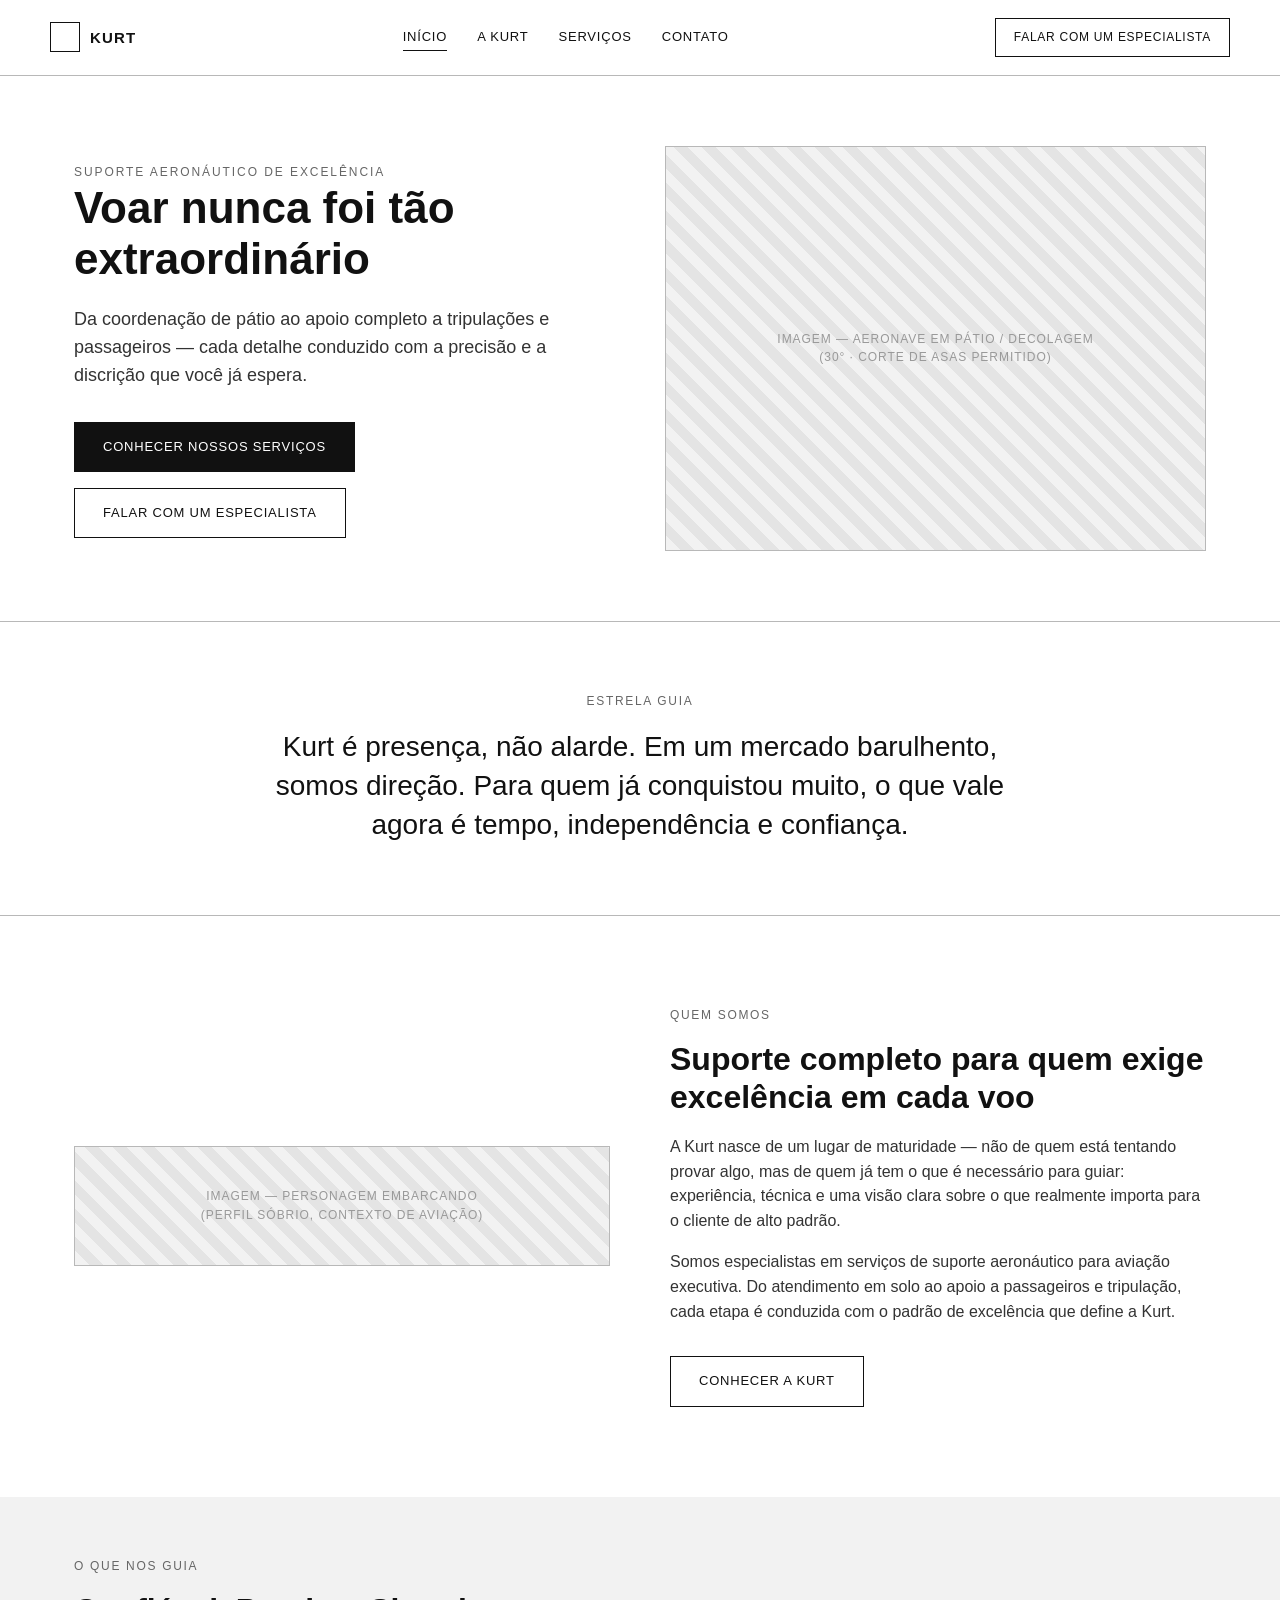
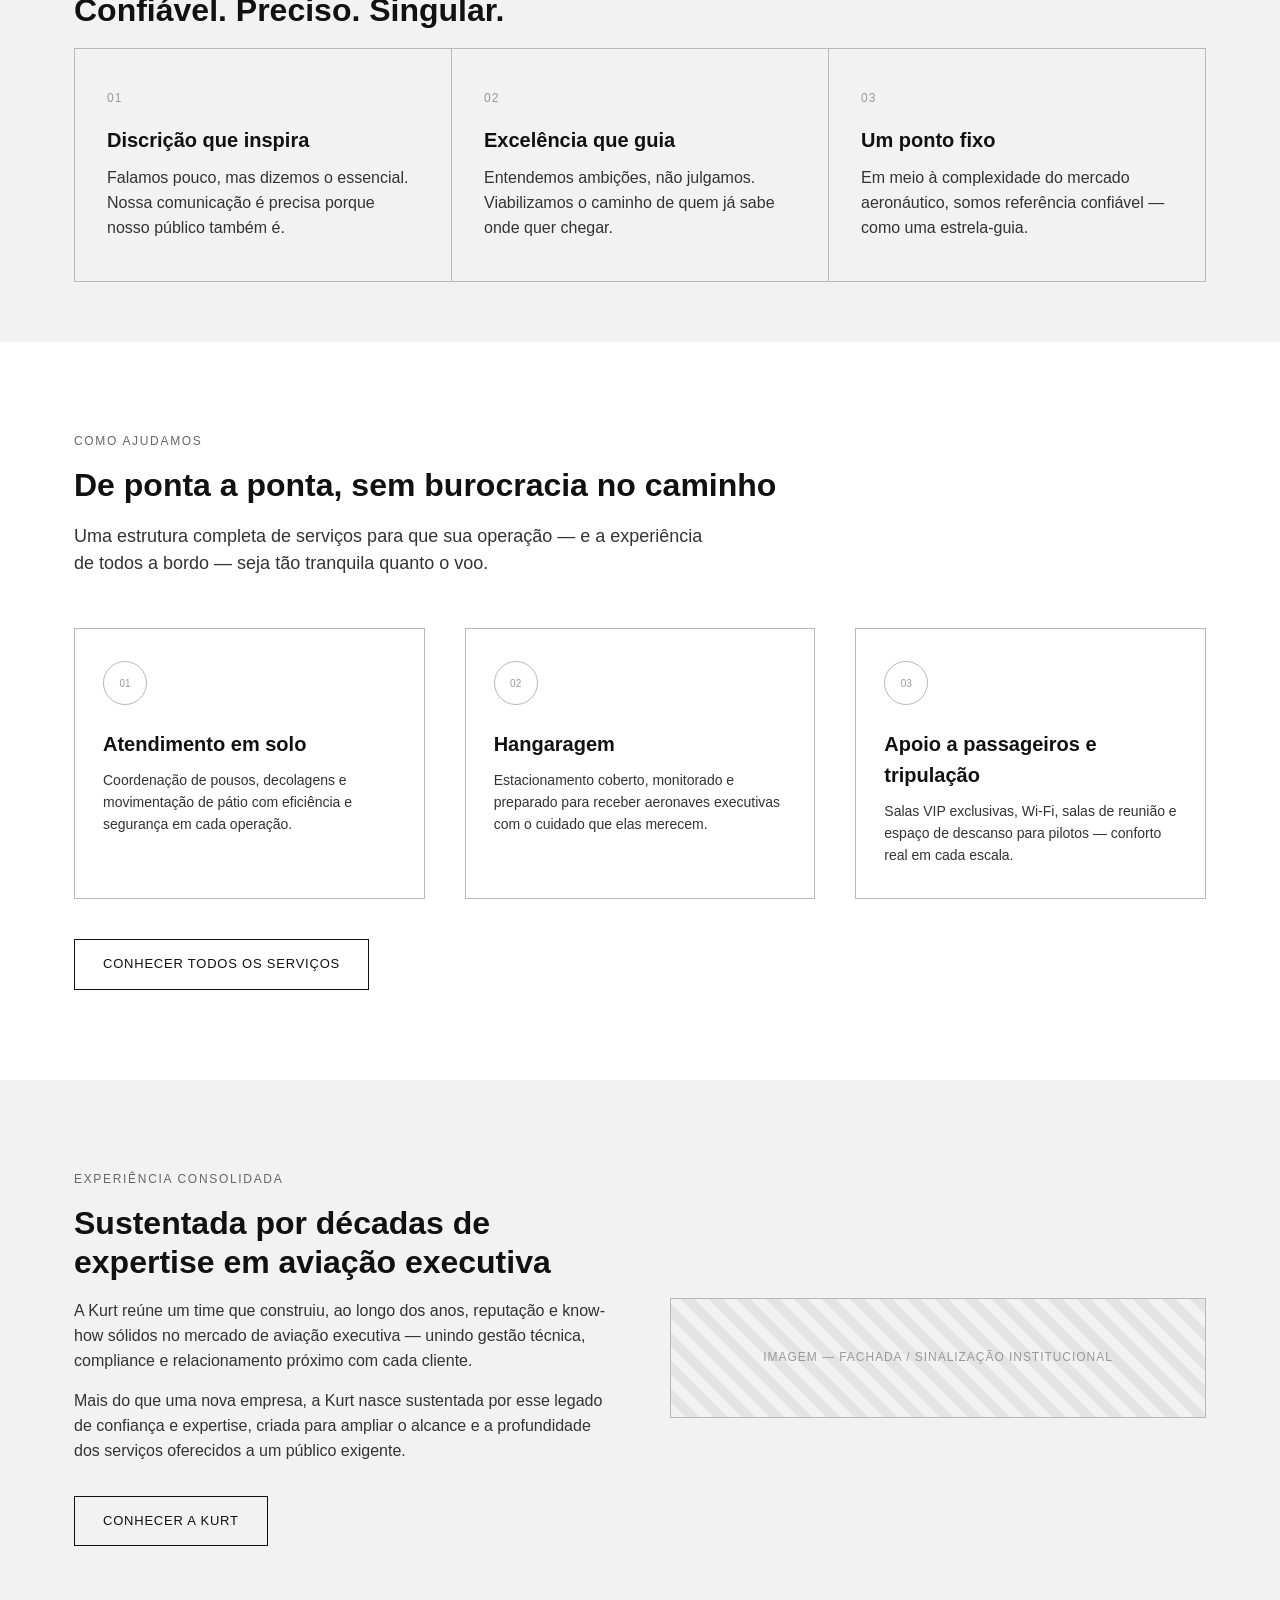
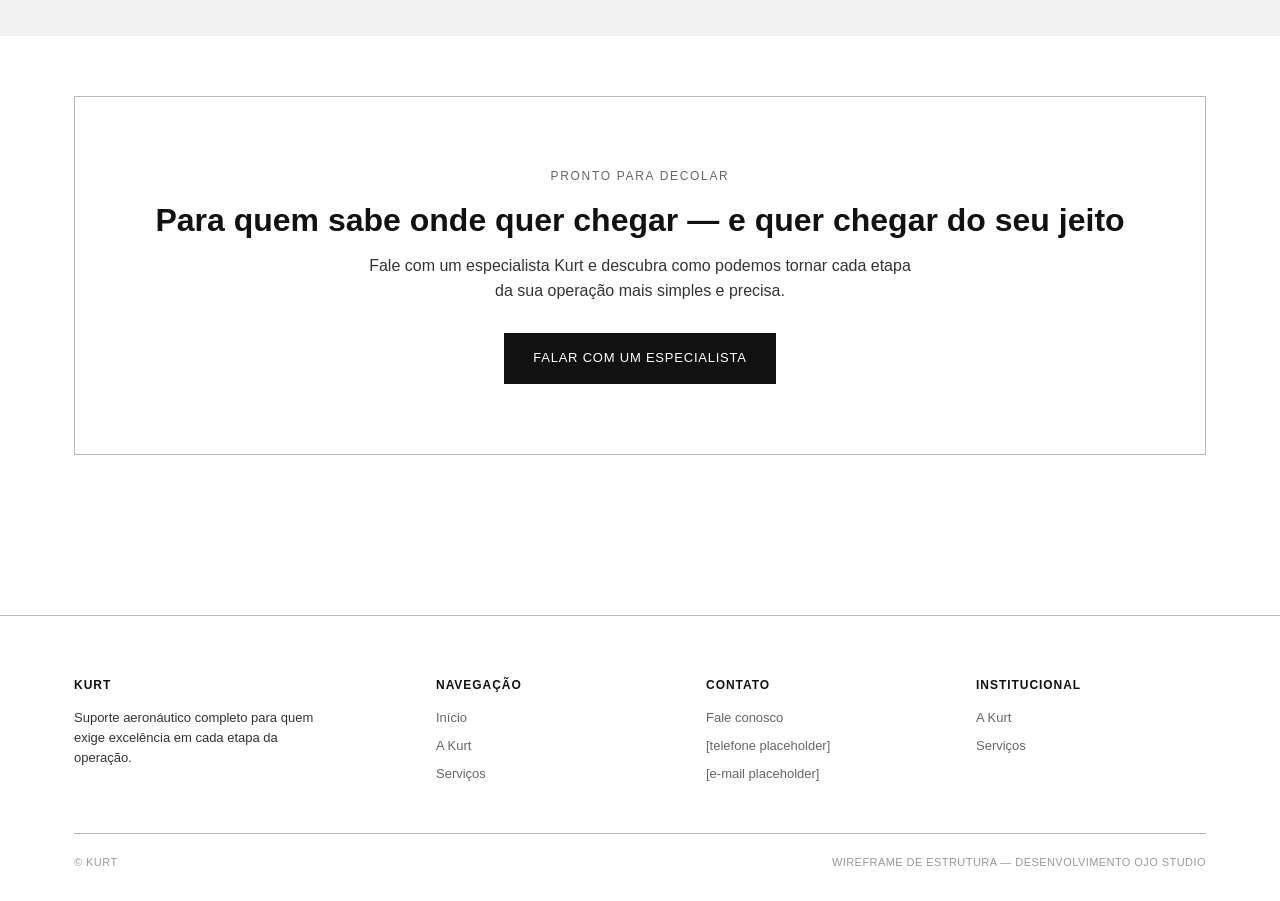
<file: index.html>
<!DOCTYPE html>
<html lang="pt-BR">
<head>
<meta charset="UTF-8">
<meta name="viewport" content="width=device-width, initial-scale=1.0">
<title>Kurt — Wireframe</title>
<link rel="stylesheet" href="css/style.css">
</head>
<body>

<header>
  <div class="wrap nav-row">
    <a href="index.html" class="logo-slot">
      <span class="logo-box"></span> KURT
    </a>
    <nav class="main-nav">
      <ul>
        <li><a href="index.html">Início</a></li>
        <li><a href="a-kurt.html">A Kurt</a></li>
        <li><a href="servicos.html">Serviços</a></li>
        <li><a href="contato.html">Contato</a></li>
      </ul>
    </nav>
    <a href="contato.html" class="nav-cta">Falar com um especialista</a>
    <button class="menu-toggle" aria-label="Abrir menu"><span></span><span></span><span></span></button>
  </div>
</header>

<main>

  <!-- HERO -->
  <section class="hero">
    <div class="wrap hero-grid">
      <div class="hero-text">
        <span class="tag-line">Suporte aeronáutico de excelência</span>
        <h1>Voar nunca foi tão extraordinário</h1>
        <p class="lead">Da coordenação de pátio ao apoio completo a tripulações e passageiros — cada detalhe conduzido com a precisão e a discrição que você já espera.</p>
        <div class="btn-row">
          <a href="servicos.html" class="btn btn-solid">Conhecer nossos serviços</a>
          <a href="contato.html" class="btn btn-outline">Falar com um especialista</a>
        </div>
      </div>
      <div class="hero-media">
        <div class="ph"><span>Imagem — aeronave em pátio / decolagem<br>(30° · corte de asas permitido)</span></div>
      </div>
    </div>
  </section>

  <!-- ESTRELA GUIA -->
  <section class="quote-block">
    <div class="wrap">
      <span class="eyebrow">Estrela Guia</span>
      <p>Kurt é presença, não alarde. Em um mercado barulhento, somos direção. Para quem já conquistou muito, o que vale agora é tempo, independência e confiança.</p>
    </div>
  </section>

  <!-- POSICIONAMENTO -->
  <section>
    <div class="wrap grid-2">
      <div class="ph"><span>Imagem — personagem embarcando<br>(perfil sóbrio, contexto de aviação)</span></div>
      <div>
        <span class="eyebrow">Quem somos</span>
        <h2>Suporte completo para quem exige excelência em cada voo</h2>
        <p>A Kurt nasce de um lugar de maturidade — não de quem está tentando provar algo, mas de quem já tem o que é necessário para guiar: experiência, técnica e uma visão clara sobre o que realmente importa para o cliente de alto padrão.</p>
        <p style="margin-top:16px;">Somos especialistas em serviços de suporte aeronáutico para aviação executiva. Do atendimento em solo ao apoio a passageiros e tripulação, cada etapa é conduzida com o padrão de excelência que define a Kurt.</p>
        <div class="btn-row"><a href="a-kurt.html" class="btn btn-outline">Conhecer a Kurt</a></div>
      </div>
    </div>
  </section>

  <!-- PILARES / VALORES -->
  <section class="gray tight">
    <div class="wrap">
      <span class="eyebrow">O que nos guia</span>
      <h2>Confiável. Preciso. Singular.</h2>
    </div>
    <div class="wrap">
      <div class="pillars">
        <div class="pillar">
          <span class="num">01</span>
          <h3>Discrição que inspira</h3>
          <p>Falamos pouco, mas dizemos o essencial. Nossa comunicação é precisa porque nosso público também é.</p>
        </div>
        <div class="pillar">
          <span class="num">02</span>
          <h3>Excelência que guia</h3>
          <p>Entendemos ambições, não julgamos. Viabilizamos o caminho de quem já sabe onde quer chegar.</p>
        </div>
        <div class="pillar">
          <span class="num">03</span>
          <h3>Um ponto fixo</h3>
          <p>Em meio à complexidade do mercado aeronáutico, somos referência confiável — como uma estrela-guia.</p>
        </div>
      </div>
    </div>
  </section>

  <!-- SERVICOS EM DESTAQUE -->
  <section>
    <div class="wrap">
      <span class="eyebrow">Como ajudamos</span>
      <h2>De ponta a ponta, sem burocracia no caminho</h2>
      <p class="lead" style="margin-bottom:50px;">Uma estrutura completa de serviços para que sua operação — e a experiência de todos a bordo — seja tão tranquila quanto o voo.</p>

      <div class="grid-3">
        <div class="card">
          <div class="ph-icon">01</div>
          <h3>Atendimento em solo</h3>
          <p>Coordenação de pousos, decolagens e movimentação de pátio com eficiência e segurança em cada operação.</p>
        </div>
        <div class="card">
          <div class="ph-icon">02</div>
          <h3>Hangaragem</h3>
          <p>Estacionamento coberto, monitorado e preparado para receber aeronaves executivas com o cuidado que elas merecem.</p>
        </div>
        <div class="card">
          <div class="ph-icon">03</div>
          <h3>Apoio a passageiros e tripulação</h3>
          <p>Salas VIP exclusivas, Wi-Fi, salas de reunião e espaço de descanso para pilotos — conforto real em cada escala.</p>
        </div>
      </div>
      <div class="btn-row" style="margin-top:40px;"><a href="servicos.html" class="btn btn-outline">Conhecer todos os serviços</a></div>
    </div>
  </section>

  <!-- LEGADO E EXPERIENCIA -->
  <section class="gray">
    <div class="wrap grid-2">
      <div>
        <span class="eyebrow">Experiência consolidada</span>
        <h2>Sustentada por décadas de expertise em aviação executiva</h2>
        <p>A Kurt reúne um time que construiu, ao longo dos anos, reputação e know-how sólidos no mercado de aviação executiva — unindo gestão técnica, compliance e relacionamento próximo com cada cliente.</p>
        <p style="margin-top:16px;">Mais do que uma nova empresa, a Kurt nasce sustentada por esse legado de confiança e expertise, criada para ampliar o alcance e a profundidade dos serviços oferecidos a um público exigente.</p>
        <div class="btn-row"><a href="a-kurt.html" class="btn btn-outline">Conhecer a Kurt</a></div>
      </div>
      <div class="ph"><span>Imagem — fachada / sinalização institucional</span></div>
    </div>
  </section>

  <!-- CTA FINAL -->
  <section class="tight">
    <div class="wrap">
      <div class="cta-final">
        <span class="eyebrow">Pronto para decolar</span>
        <h2>Para quem sabe onde quer chegar — e quer chegar do seu jeito</h2>
        <p>Fale com um especialista Kurt e descubra como podemos tornar cada etapa da sua operação mais simples e precisa.</p>
        <a href="contato.html" class="btn btn-solid">Falar com um especialista</a>
      </div>
    </div>
  </section>

</main>

<footer>
  <div class="wrap">
    <div class="footer-grid">
      <div class="footer-col">
        <h4>Kurt</h4>
        <p style="font-size:13px; max-width:260px;">Suporte aeronáutico completo para quem exige excelência em cada etapa da operação.</p>
      </div>
      <div class="footer-col">
        <h4>Navegação</h4>
        <ul>
          <li><a href="index.html">Início</a></li>
          <li><a href="a-kurt.html">A Kurt</a></li>
          <li><a href="servicos.html">Serviços</a></li>
        </ul>
      </div>
      <div class="footer-col">
        <h4>Contato</h4>
        <ul>
          <li><a href="contato.html">Fale conosco</a></li>
          <li>[telefone placeholder]</li>
          <li>[e-mail placeholder]</li>
        </ul>
      </div>
      <div class="footer-col">
        <h4>Institucional</h4>
        <ul>
          <li><a href="a-kurt.html">A Kurt</a></li>
          <li><a href="servicos.html">Serviços</a></li>
        </ul>
      </div>
    </div>
    <div class="footer-bottom">
      <span>© Kurt</span>
      <span>Wireframe de estrutura — desenvolvimento OJO Studio</span>
    </div>
  </div>
</footer>

<script src="js/script.js"></script>
</body>
</html>
</file>
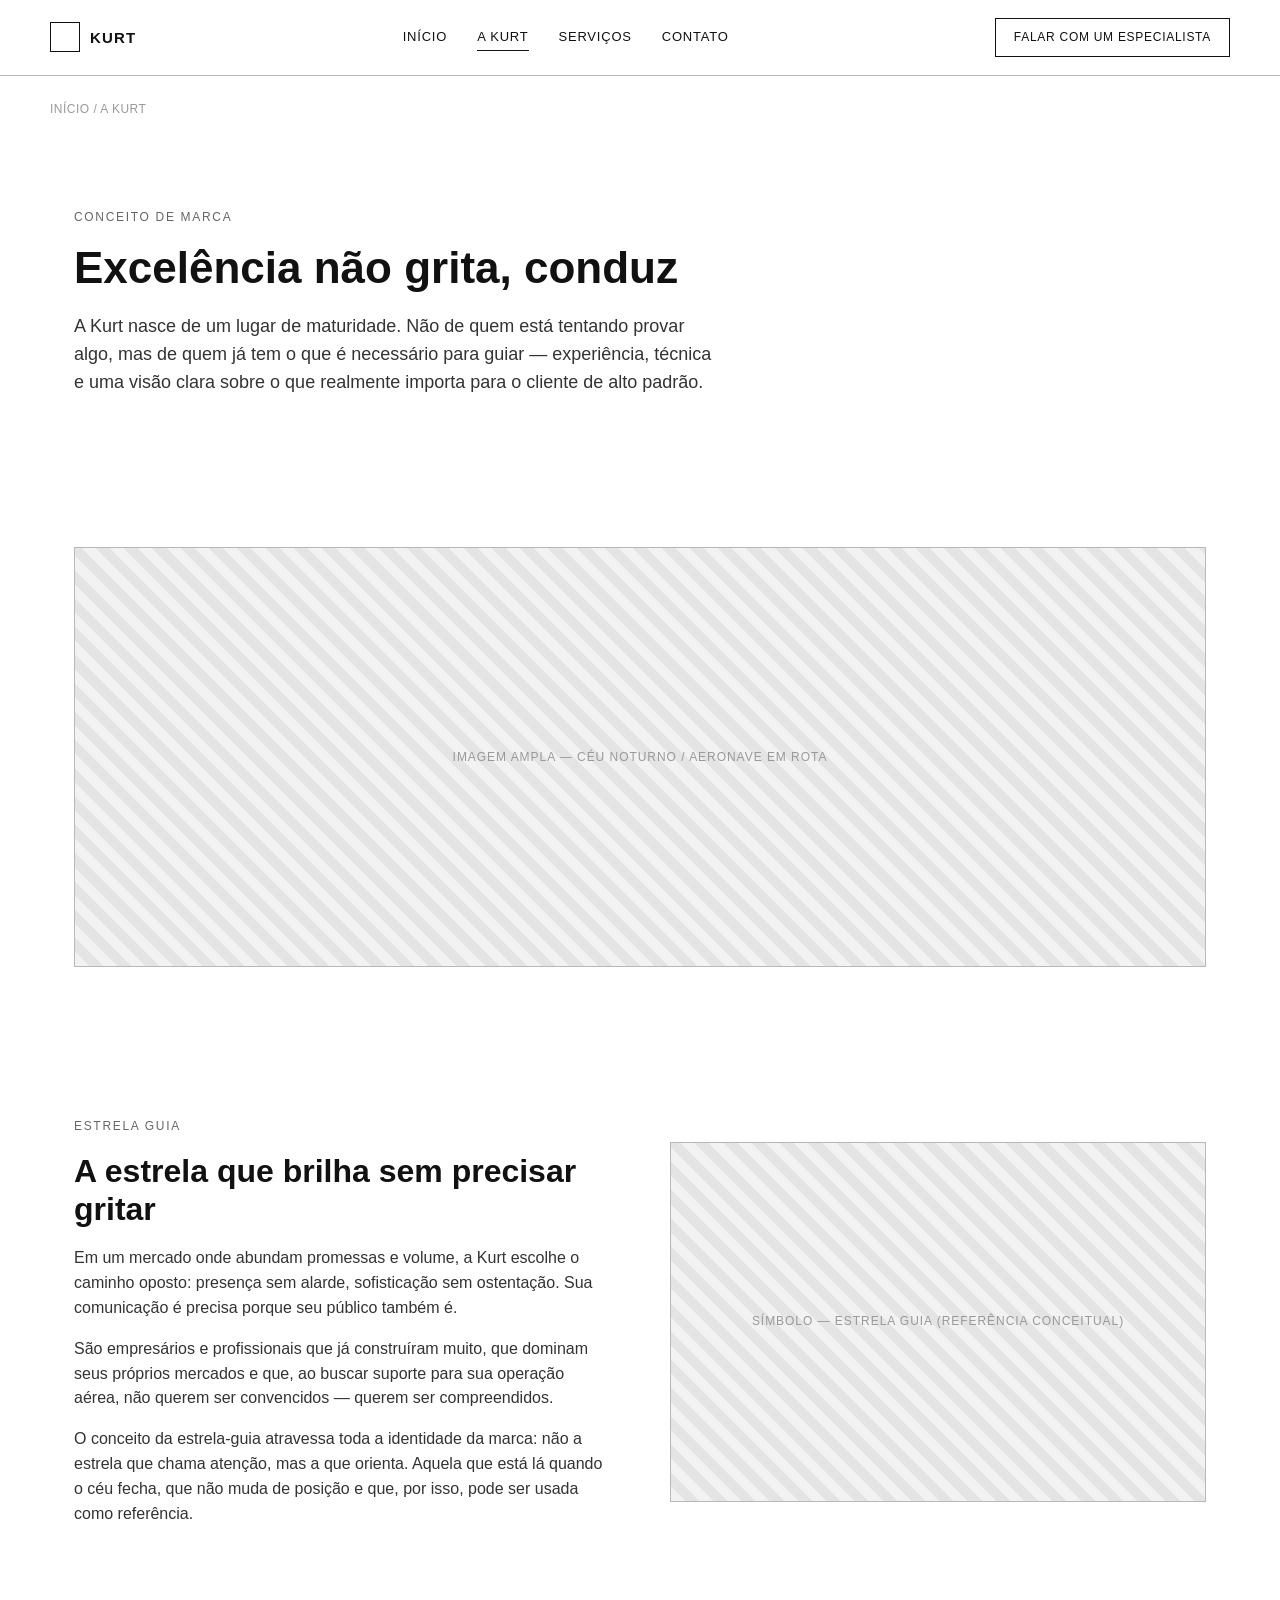
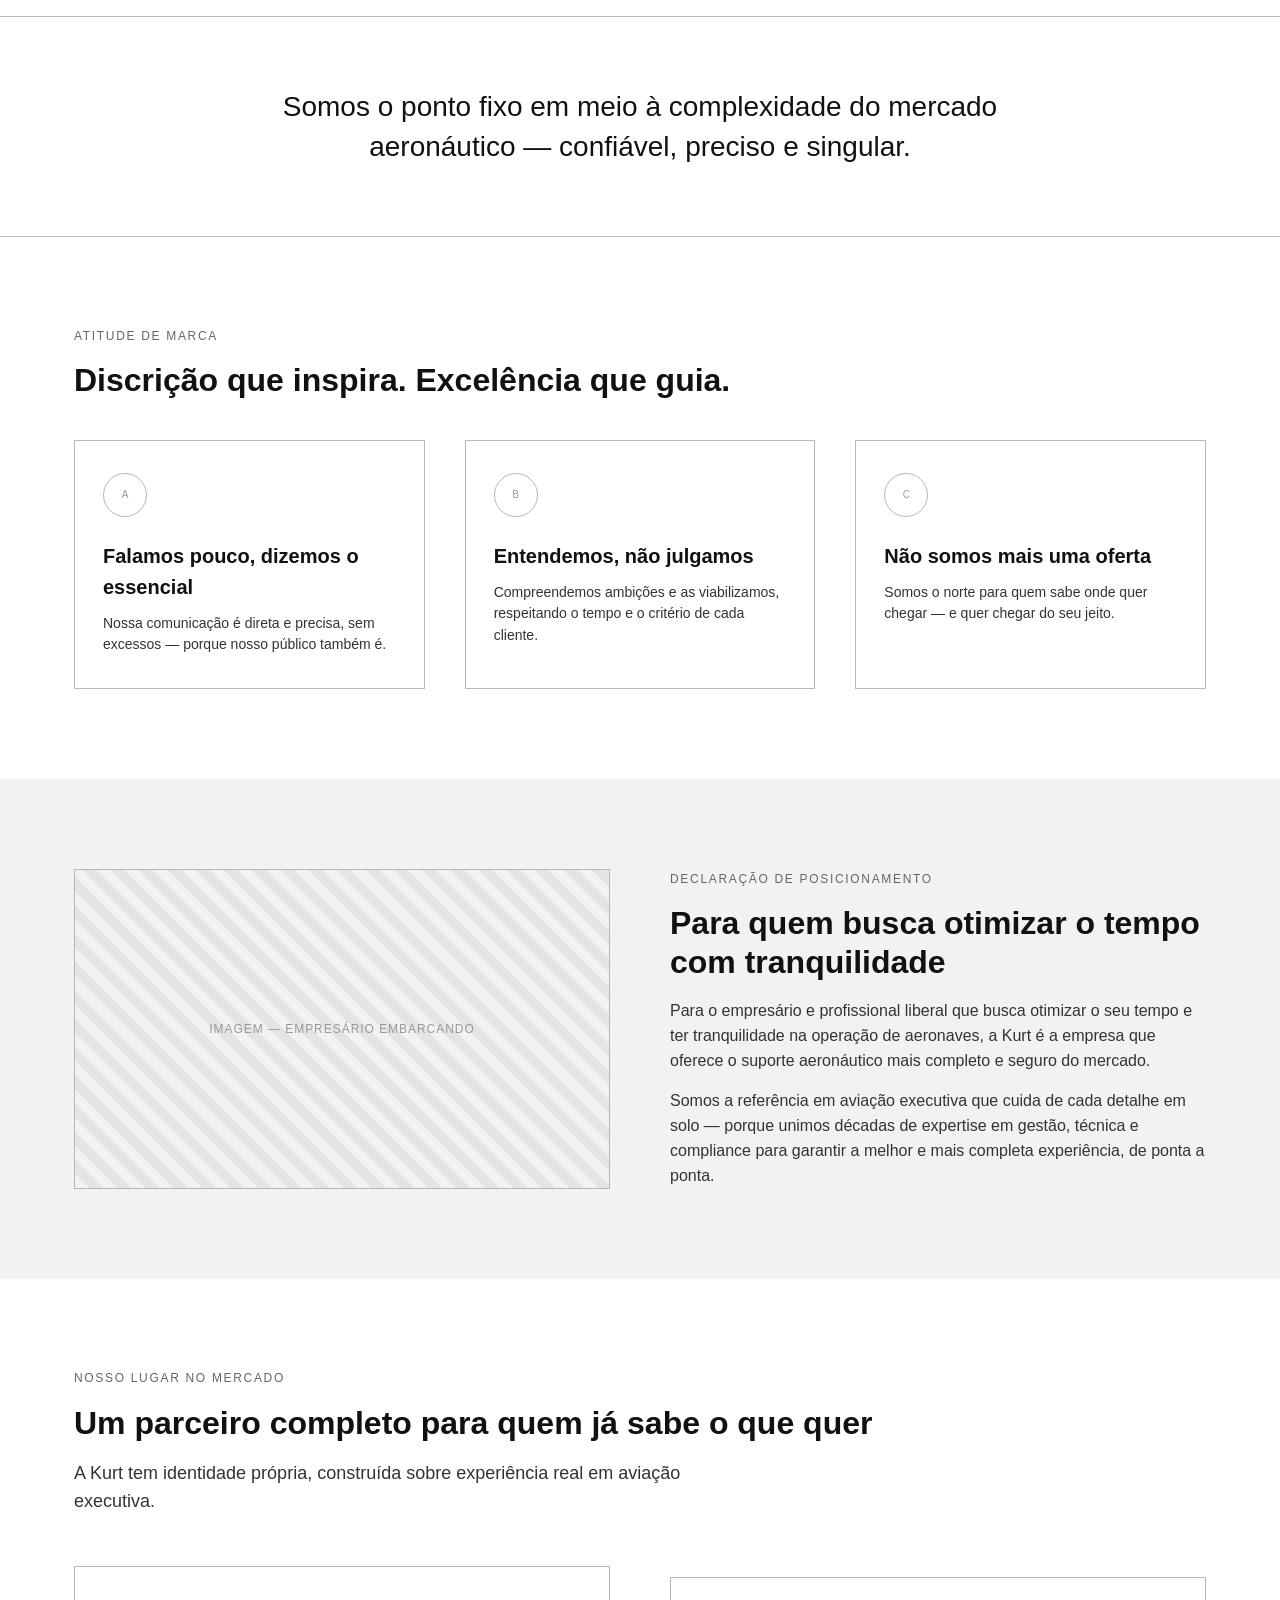
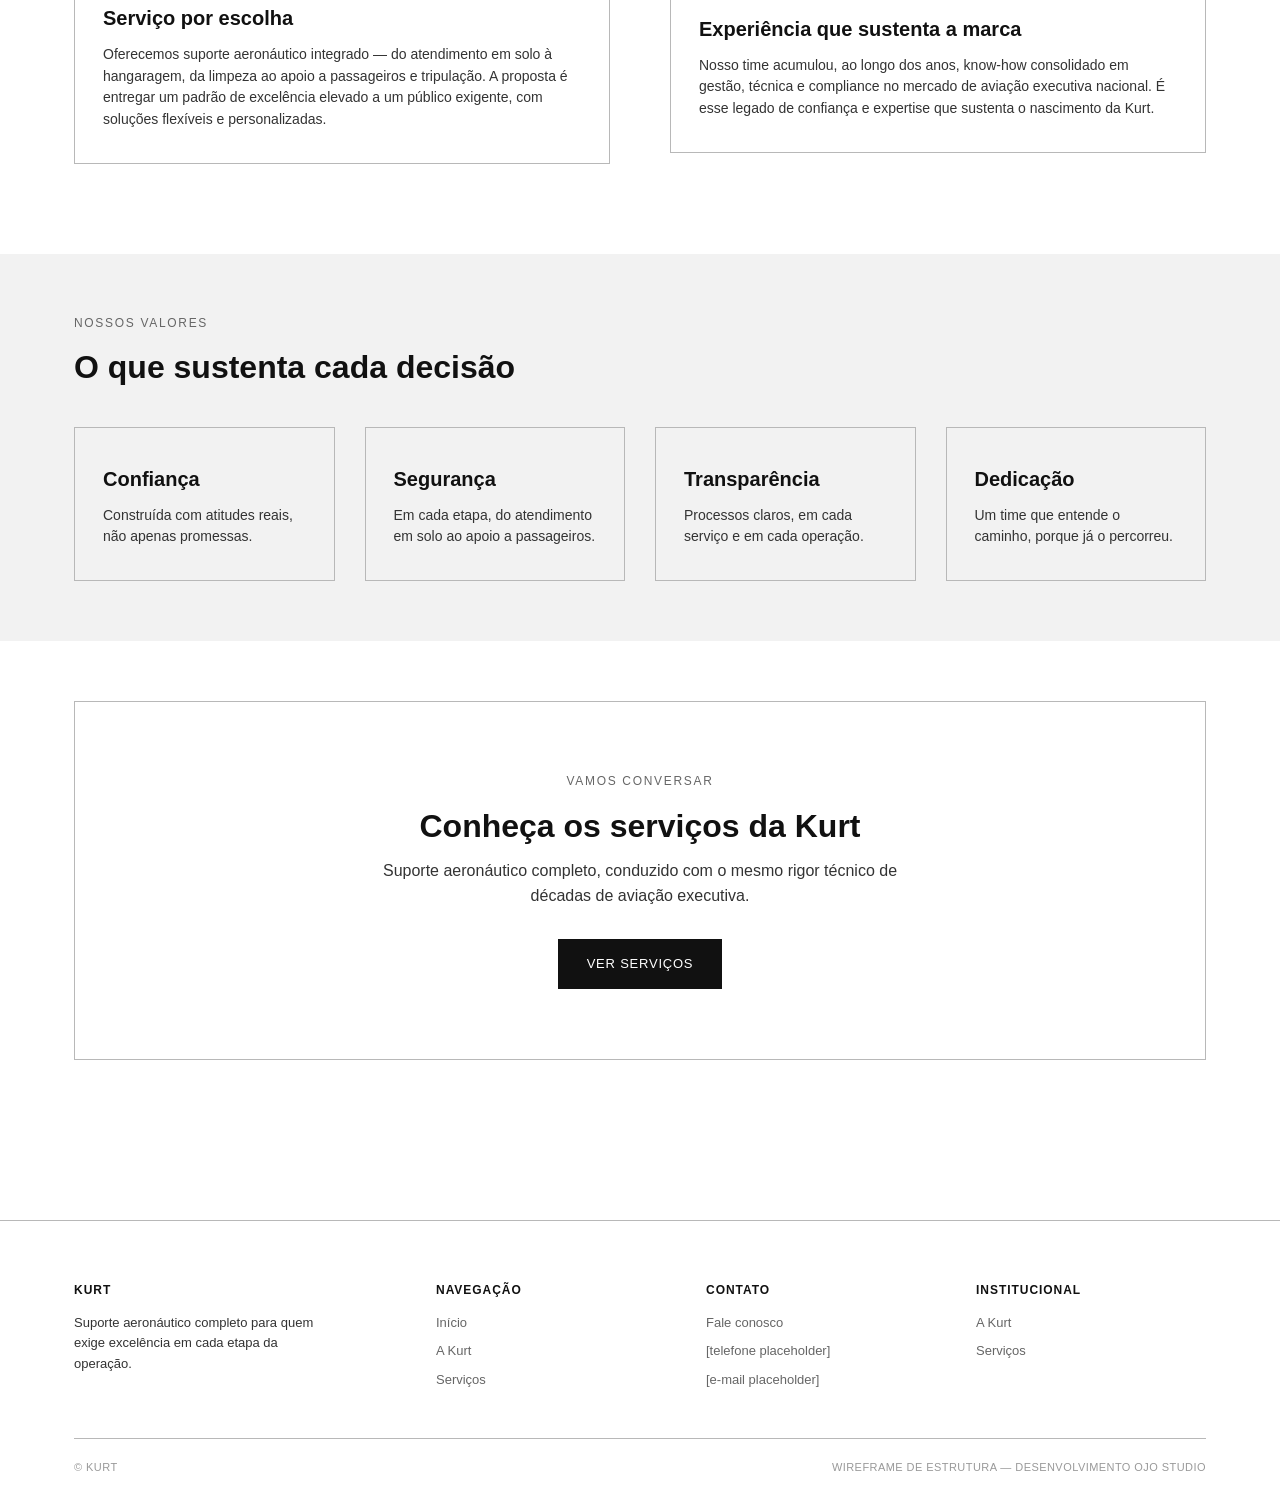
<file: a-kurt.html>
<!DOCTYPE html>
<html lang="pt-BR">
<head>
<meta charset="UTF-8">
<meta name="viewport" content="width=device-width, initial-scale=1.0">
<title>A Kurt — Wireframe</title>
<link rel="stylesheet" href="css/style.css">
</head>
<body>

<header>
  <div class="wrap nav-row">
    <a href="index.html" class="logo-slot"><span class="logo-box"></span> KURT</a>
    <nav class="main-nav">
      <ul>
        <li><a href="index.html">Início</a></li>
        <li><a href="a-kurt.html">A Kurt</a></li>
        <li><a href="servicos.html">Serviços</a></li>
        <li><a href="contato.html">Contato</a></li>
      </ul>
    </nav>
    <a href="contato.html" class="nav-cta">Falar com um especialista</a>
    <button class="menu-toggle" aria-label="Abrir menu"><span></span><span></span><span></span></button>
  </div>
</header>

<main>

  <div class="wrap breadcrumb"><a href="index.html">Início</a> / A Kurt</div>

  <section>
    <div class="wrap">
      <span class="eyebrow">Conceito de marca</span>
      <h1 style="max-width:780px;">Excelência não grita, conduz</h1>
      <p class="lead" style="margin-top:20px;">A Kurt nasce de um lugar de maturidade. Não de quem está tentando provar algo, mas de quem já tem o que é necessário para guiar — experiência, técnica e uma visão clara sobre o que realmente importa para o cliente de alto padrão.</p>
    </div>
  </section>

  <section class="tight">
    <div class="wrap">
      <div class="ph" style="min-height:420px;"><span>Imagem ampla — céu noturno / aeronave em rota</span></div>
    </div>
  </section>

  <!-- ESTRELA GUIA -->
  <section>
    <div class="wrap grid-2">
      <div>
        <span class="eyebrow">Estrela Guia</span>
        <h2>A estrela que brilha sem precisar gritar</h2>
        <p>Em um mercado onde abundam promessas e volume, a Kurt escolhe o caminho oposto: presença sem alarde, sofisticação sem ostentação. Sua comunicação é precisa porque seu público também é.</p>
        <p style="margin-top:16px;">São empresários e profissionais que já construíram muito, que dominam seus próprios mercados e que, ao buscar suporte para sua operação aérea, não querem ser convencidos — querem ser compreendidos.</p>
        <p style="margin-top:16px;">O conceito da estrela-guia atravessa toda a identidade da marca: não a estrela que chama atenção, mas a que orienta. Aquela que está lá quando o céu fecha, que não muda de posição e que, por isso, pode ser usada como referência.</p>
      </div>
      <div class="ph" style="min-height:360px;"><span>Símbolo — estrela guia (referência conceitual)</span></div>
    </div>
  </section>

  <section class="quote-block">
    <div class="wrap">
      <p>Somos o ponto fixo em meio à complexidade do mercado aeronáutico — confiável, preciso e singular.</p>
    </div>
  </section>

  <!-- ATITUDE DE MARCA -->
  <section>
    <div class="wrap">
      <span class="eyebrow">Atitude de marca</span>
      <h2>Discrição que inspira. Excelência que guia.</h2>
      <div class="grid-3" style="margin-top:40px;">
        <div class="card">
          <div class="ph-icon">A</div>
          <h3>Falamos pouco, dizemos o essencial</h3>
          <p>Nossa comunicação é direta e precisa, sem excessos — porque nosso público também é.</p>
        </div>
        <div class="card">
          <div class="ph-icon">B</div>
          <h3>Entendemos, não julgamos</h3>
          <p>Compreendemos ambições e as viabilizamos, respeitando o tempo e o critério de cada cliente.</p>
        </div>
        <div class="card">
          <div class="ph-icon">C</div>
          <h3>Não somos mais uma oferta</h3>
          <p>Somos o norte para quem sabe onde quer chegar — e quer chegar do seu jeito.</p>
        </div>
      </div>
    </div>
  </section>

  <!-- POSICIONAMENTO -->
  <section class="gray">
    <div class="wrap grid-2">
      <div class="ph" style="min-height:320px;"><span>Imagem — empresário embarcando</span></div>
      <div>
        <span class="eyebrow">Declaração de posicionamento</span>
        <h2>Para quem busca otimizar o tempo com tranquilidade</h2>
        <p>Para o empresário e profissional liberal que busca otimizar o seu tempo e ter tranquilidade na operação de aeronaves, a Kurt é a empresa que oferece o suporte aeronáutico mais completo e seguro do mercado.</p>
        <p style="margin-top:16px;">Somos a referência em aviação executiva que cuida de cada detalhe em solo — porque unimos décadas de expertise em gestão, técnica e compliance para garantir a melhor e mais completa experiência, de ponta a ponta.</p>
      </div>
    </div>
  </section>

  <!-- POSICIONAMENTO NO MERCADO -->
  <section>
    <div class="wrap">
      <span class="eyebrow">Nosso lugar no mercado</span>
      <h2>Um parceiro completo para quem já sabe o que quer</h2>
      <p class="lead" style="margin-bottom:50px;">A Kurt tem identidade própria, construída sobre experiência real em aviação executiva.</p>

      <div class="grid-2">
        <div class="card">
          <h3>Serviço por escolha</h3>
          <p>Oferecemos suporte aeronáutico integrado — do atendimento em solo à hangaragem, da limpeza ao apoio a passageiros e tripulação. A proposta é entregar um padrão de excelência elevado a um público exigente, com soluções flexíveis e personalizadas.</p>
        </div>
        <div class="card">
          <h3>Experiência que sustenta a marca</h3>
          <p>Nosso time acumulou, ao longo dos anos, know-how consolidado em gestão, técnica e compliance no mercado de aviação executiva nacional. É esse legado de confiança e expertise que sustenta o nascimento da Kurt.</p>
        </div>
      </div>
    </div>
  </section>

  <!-- VALORES / TOPOLOGIA -->
  <section class="gray tight">
    <div class="wrap">
      <span class="eyebrow">Nossos valores</span>
      <h2>O que sustenta cada decisão</h2>
      <div class="grid-4" style="margin-top:40px;">
        <div class="card"><h3>Confiança</h3><p>Construída com atitudes reais, não apenas promessas.</p></div>
        <div class="card"><h3>Segurança</h3><p>Em cada etapa, do atendimento em solo ao apoio a passageiros.</p></div>
        <div class="card"><h3>Transparência</h3><p>Processos claros, em cada serviço e em cada operação.</p></div>
        <div class="card"><h3>Dedicação</h3><p>Um time que entende o caminho, porque já o percorreu.</p></div>
      </div>
    </div>
  </section>

  <section class="tight">
    <div class="wrap">
      <div class="cta-final">
        <span class="eyebrow">Vamos conversar</span>
        <h2>Conheça os serviços da Kurt</h2>
        <p>Suporte aeronáutico completo, conduzido com o mesmo rigor técnico de décadas de aviação executiva.</p>
        <a href="servicos.html" class="btn btn-solid">Ver serviços</a>
      </div>
    </div>
  </section>

</main>

<footer>
  <div class="wrap">
    <div class="footer-grid">
      <div class="footer-col">
        <h4>Kurt</h4>
        <p style="font-size:13px; max-width:260px;">Suporte aeronáutico completo para quem exige excelência em cada etapa da operação.</p>
      </div>
      <div class="footer-col">
        <h4>Navegação</h4>
        <ul>
          <li><a href="index.html">Início</a></li>
          <li><a href="a-kurt.html">A Kurt</a></li>
          <li><a href="servicos.html">Serviços</a></li>
        </ul>
      </div>
      <div class="footer-col">
        <h4>Contato</h4>
        <ul>
          <li><a href="contato.html">Fale conosco</a></li>
          <li>[telefone placeholder]</li>
          <li>[e-mail placeholder]</li>
        </ul>
      </div>
      <div class="footer-col">
        <h4>Institucional</h4>
        <ul>
          <li><a href="a-kurt.html">A Kurt</a></li>
          <li><a href="servicos.html">Serviços</a></li>
        </ul>
      </div>
    </div>
    <div class="footer-bottom">
      <span>© Kurt</span>
      <span>Wireframe de estrutura — desenvolvimento OJO Studio</span>
    </div>
  </div>
</footer>

<script src="js/script.js"></script>
</body>
</html>
</file>
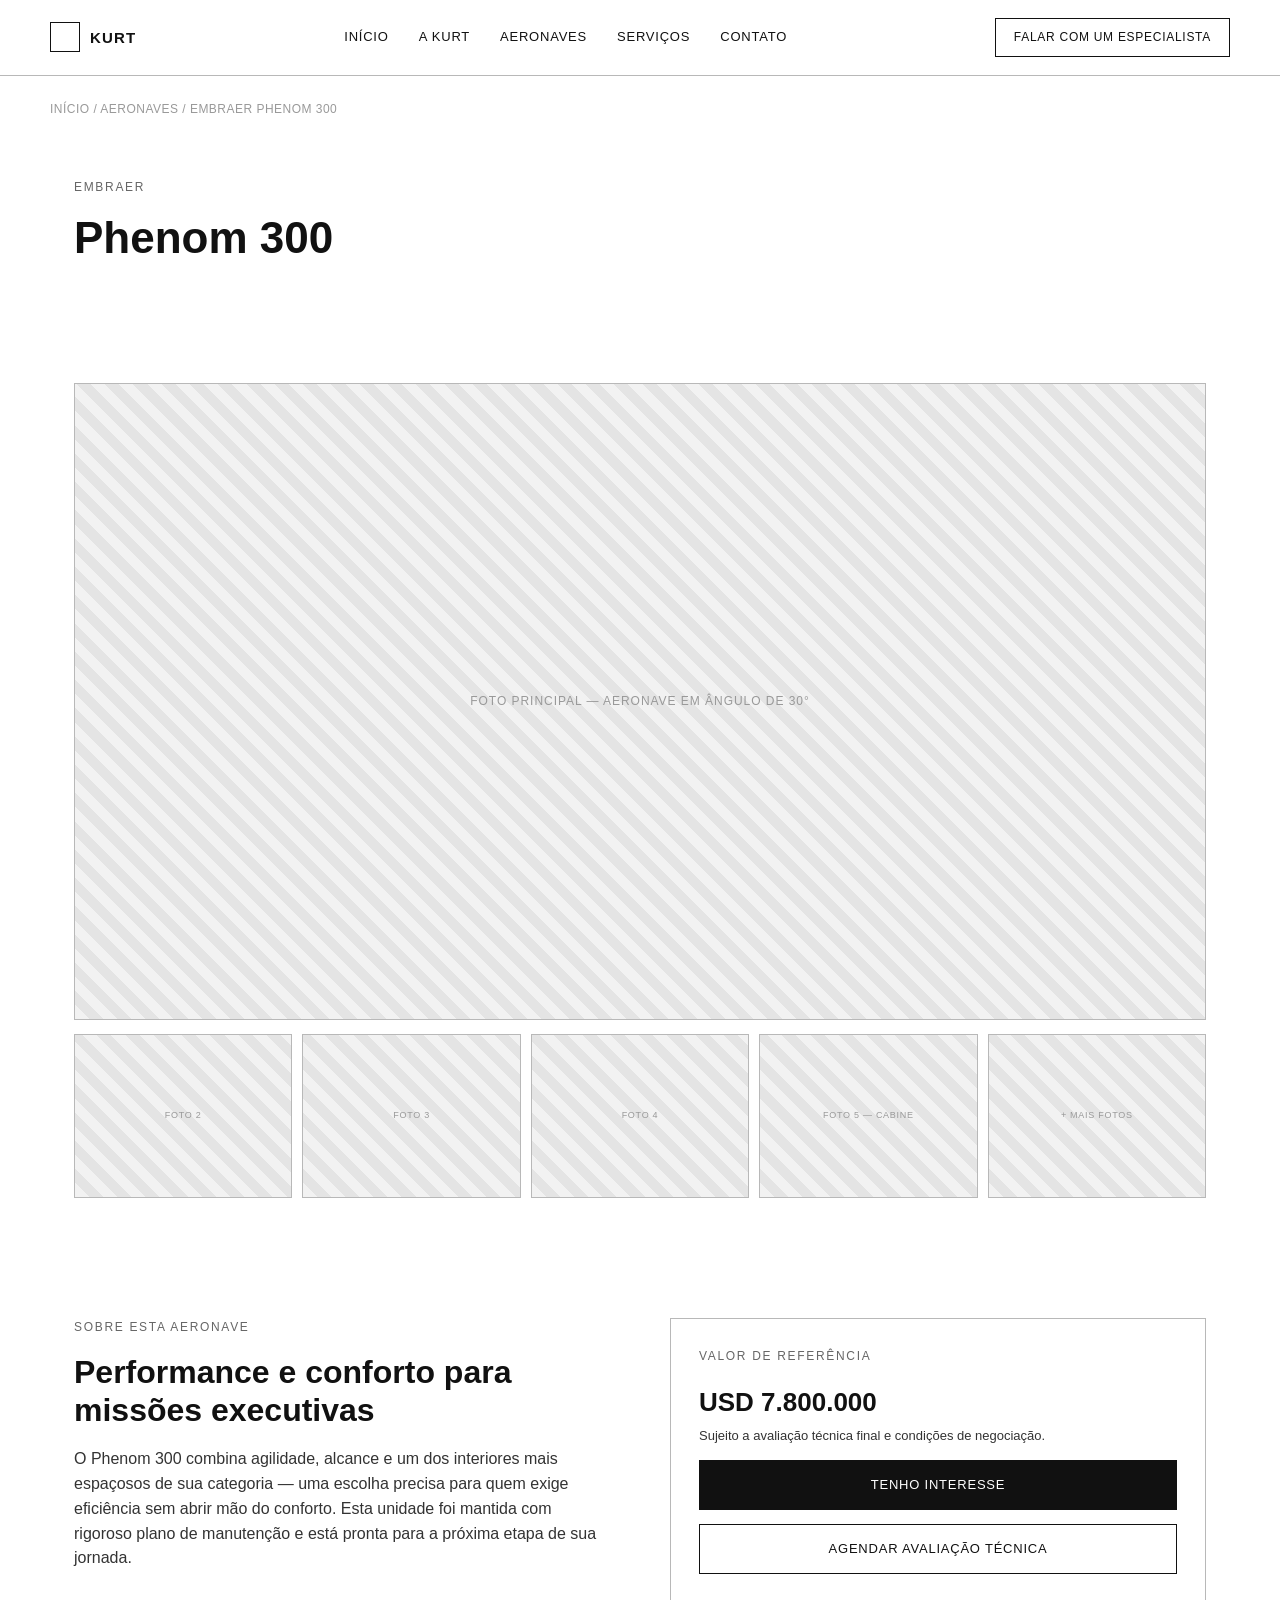
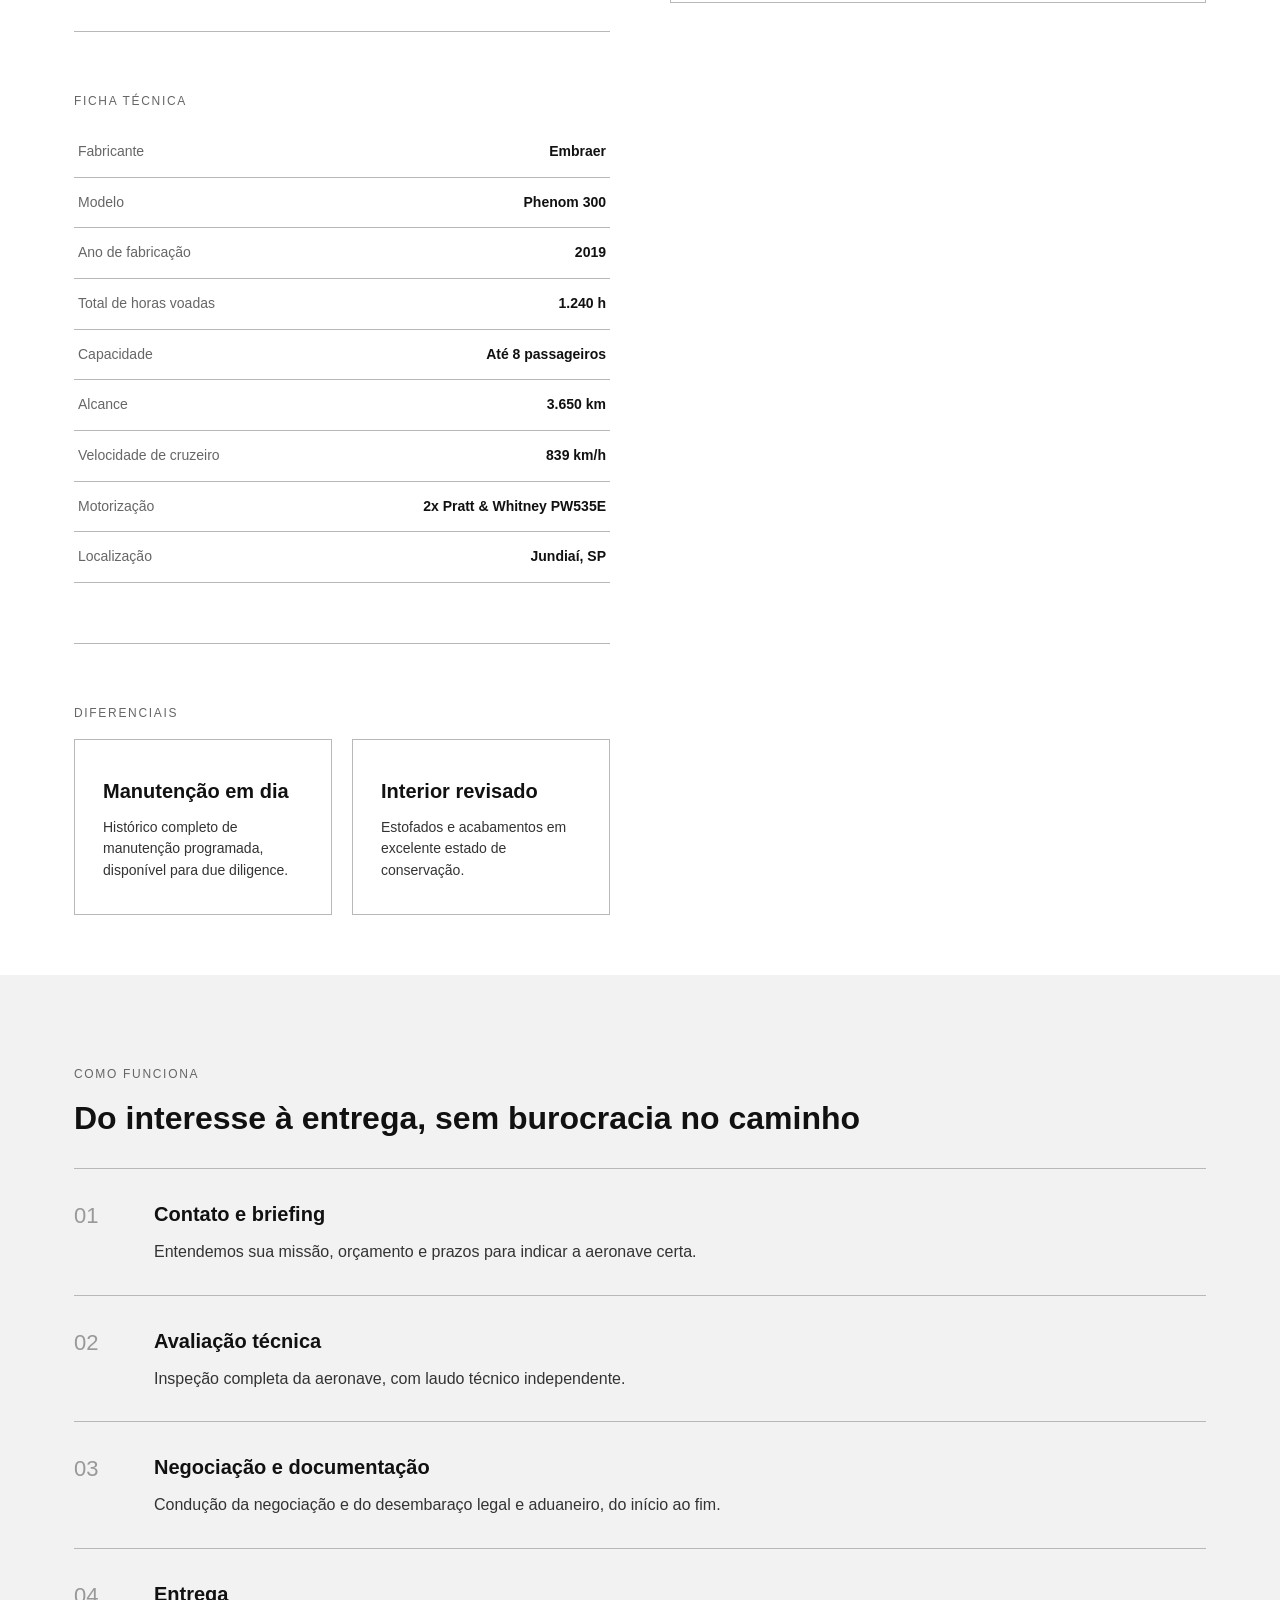
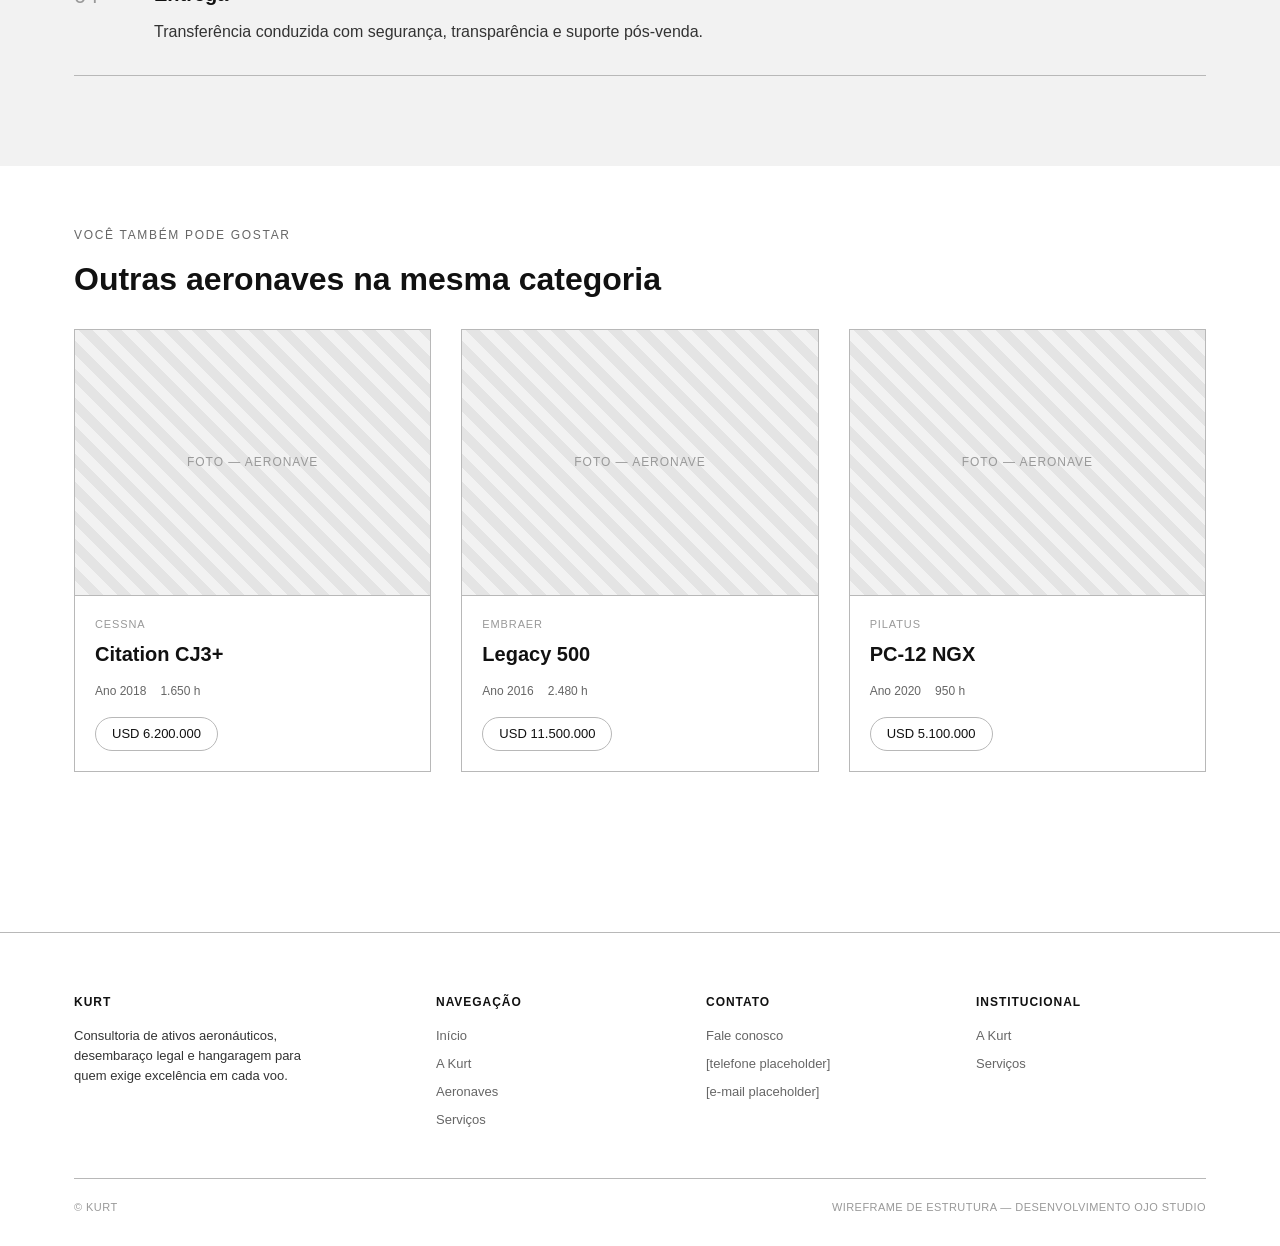
<file: aeronave-detalhe.html>
<!DOCTYPE html>
<html lang="pt-BR">
<head>
<meta charset="UTF-8">
<meta name="viewport" content="width=device-width, initial-scale=1.0">
<title>Phenom 300 — Wireframe</title>
<link rel="stylesheet" href="css/style.css">
</head>
<body>

<header>
  <div class="wrap nav-row">
    <a href="index.html" class="logo-slot"><span class="logo-box"></span> KURT</a>
    <nav class="main-nav">
      <ul>
        <li><a href="index.html">Início</a></li>
        <li><a href="a-kurt.html">A Kurt</a></li>
        <li><a href="aeronaves.html">Aeronaves</a></li>
        <li><a href="servicos.html">Serviços</a></li>
        <li><a href="contato.html">Contato</a></li>
      </ul>
    </nav>
    <a href="contato.html" class="nav-cta">Falar com um especialista</a>
    <button class="menu-toggle" aria-label="Abrir menu"><span></span><span></span><span></span></button>
  </div>
</header>

<main>

  <div class="wrap breadcrumb"><a href="index.html">Início</a> / <a href="aeronaves.html">Aeronaves</a> / Embraer Phenom 300</div>

  <section class="tight">
    <div class="wrap">
      <span class="eyebrow">Embraer</span>
      <h1>Phenom 300</h1>
    </div>
  </section>

  <section class="tight">
    <div class="wrap">
      <div class="ph gallery-main"><span>Foto principal — aeronave em ângulo de 30°</span></div>
      <div class="gallery-thumbs">
        <div class="ph"><span>Foto 2</span></div>
        <div class="ph"><span>Foto 3</span></div>
        <div class="ph"><span>Foto 4</span></div>
        <div class="ph"><span>Foto 5 — cabine</span></div>
        <div class="ph"><span>+ mais fotos</span></div>
      </div>
    </div>
  </section>

  <section class="tight">
    <div class="wrap grid-2" style="align-items:start;">

      <div>
        <span class="eyebrow">Sobre esta aeronave</span>
        <h2>Performance e conforto para missões executivas</h2>
        <p>O Phenom 300 combina agilidade, alcance e um dos interiores mais espaçosos de sua categoria — uma escolha precisa para quem exige eficiência sem abrir mão do conforto. Esta unidade foi mantida com rigoroso plano de manutenção e está pronta para a próxima etapa de sua jornada.</p>

        <div class="divider"></div>

        <span class="eyebrow">Ficha técnica</span>
        <table class="spec-table">
          <tr><td>Fabricante</td><td>Embraer</td></tr>
          <tr><td>Modelo</td><td>Phenom 300</td></tr>
          <tr><td>Ano de fabricação</td><td>2019</td></tr>
          <tr><td>Total de horas voadas</td><td>1.240 h</td></tr>
          <tr><td>Capacidade</td><td>Até 8 passageiros</td></tr>
          <tr><td>Alcance</td><td>3.650 km</td></tr>
          <tr><td>Velocidade de cruzeiro</td><td>839 km/h</td></tr>
          <tr><td>Motorização</td><td>2x Pratt & Whitney PW535E</td></tr>
          <tr><td>Localização</td><td>Jundiaí, SP</td></tr>
        </table>

        <div class="divider"></div>

        <span class="eyebrow">Diferenciais</span>
        <div class="grid-2" style="gap:20px;">
          <div class="card"><h3>Manutenção em dia</h3><p>Histórico completo de manutenção programada, disponível para due diligence.</p></div>
          <div class="card"><h3>Interior revisado</h3><p>Estofados e acabamentos em excelente estado de conservação.</p></div>
        </div>
      </div>

      <div class="sticky-cta">
        <span class="eyebrow">Valor de referência</span>
        <div class="price-tag">USD 7.800.000</div>
        <p style="font-size:13px;">Sujeito a avaliação técnica final e condições de negociação.</p>
        <a href="contato.html" class="btn btn-solid">Tenho interesse</a>
        <a href="contato.html" class="btn btn-outline">Agendar avaliação técnica</a>
      </div>

    </div>
  </section>

  <!-- PROCESSO DE COMPRA -->
  <section class="gray">
    <div class="wrap">
      <span class="eyebrow">Como funciona</span>
      <h2>Do interesse à entrega, sem burocracia no caminho</h2>
      <div class="steps" style="margin-top:30px;">
        <div class="step">
          <span class="step-num"></span>
          <div>
            <h3>Contato e briefing</h3>
            <p>Entendemos sua missão, orçamento e prazos para indicar a aeronave certa.</p>
          </div>
        </div>
        <div class="step">
          <span class="step-num"></span>
          <div>
            <h3>Avaliação técnica</h3>
            <p>Inspeção completa da aeronave, com laudo técnico independente.</p>
          </div>
        </div>
        <div class="step">
          <span class="step-num"></span>
          <div>
            <h3>Negociação e documentação</h3>
            <p>Condução da negociação e do desembaraço legal e aduaneiro, do início ao fim.</p>
          </div>
        </div>
        <div class="step">
          <span class="step-num"></span>
          <div>
            <h3>Entrega</h3>
            <p>Transferência conduzida com segurança, transparência e suporte pós-venda.</p>
          </div>
        </div>
      </div>
    </div>
  </section>

  <!-- AERONAVES RELACIONADAS -->
  <section class="tight">
    <div class="wrap">
      <span class="eyebrow">Você também pode gostar</span>
      <h2>Outras aeronaves na mesma categoria</h2>
      <div class="aircraft-grid" style="margin-top:30px;">
        <a href="aeronave-detalhe.html" class="aircraft-card">
          <div class="ph"><span>Foto — aeronave</span></div>
          <div class="info">
            <div class="tagline">Cessna</div>
            <h3>Citation CJ3+</h3>
            <div class="specs"><span>Ano 2018</span><span>1.650 h</span></div>
            <span class="price">USD 6.200.000</span>
          </div>
        </a>
        <a href="aeronave-detalhe.html" class="aircraft-card">
          <div class="ph"><span>Foto — aeronave</span></div>
          <div class="info">
            <div class="tagline">Embraer</div>
            <h3>Legacy 500</h3>
            <div class="specs"><span>Ano 2016</span><span>2.480 h</span></div>
            <span class="price">USD 11.500.000</span>
          </div>
        </a>
        <a href="aeronave-detalhe.html" class="aircraft-card">
          <div class="ph"><span>Foto — aeronave</span></div>
          <div class="info">
            <div class="tagline">Pilatus</div>
            <h3>PC-12 NGX</h3>
            <div class="specs"><span>Ano 2020</span><span>950 h</span></div>
            <span class="price">USD 5.100.000</span>
          </div>
        </a>
      </div>
    </div>
  </section>

</main>

<footer>
  <div class="wrap">
    <div class="footer-grid">
      <div class="footer-col">
        <h4>Kurt</h4>
        <p style="font-size:13px; max-width:260px;">Consultoria de ativos aeronáuticos, desembaraço legal e hangaragem para quem exige excelência em cada voo.</p>
      </div>
      <div class="footer-col">
        <h4>Navegação</h4>
        <ul>
          <li><a href="index.html">Início</a></li>
          <li><a href="a-kurt.html">A Kurt</a></li>
          <li><a href="aeronaves.html">Aeronaves</a></li>
          <li><a href="servicos.html">Serviços</a></li>
        </ul>
      </div>
      <div class="footer-col">
        <h4>Contato</h4>
        <ul>
          <li><a href="contato.html">Fale conosco</a></li>
          <li>[telefone placeholder]</li>
          <li>[e-mail placeholder]</li>
        </ul>
      </div>
      <div class="footer-col">
        <h4>Institucional</h4>
        <ul>
          <li><a href="a-kurt.html">A Kurt</a></li>
          <li><a href="servicos.html">Serviços</a></li>
        </ul>
      </div>
    </div>
    <div class="footer-bottom">
      <span>© Kurt</span>
      <span>Wireframe de estrutura — desenvolvimento OJO Studio</span>
    </div>
  </div>
</footer>

<script src="js/script.js"></script>
</body>
</html>
</file>
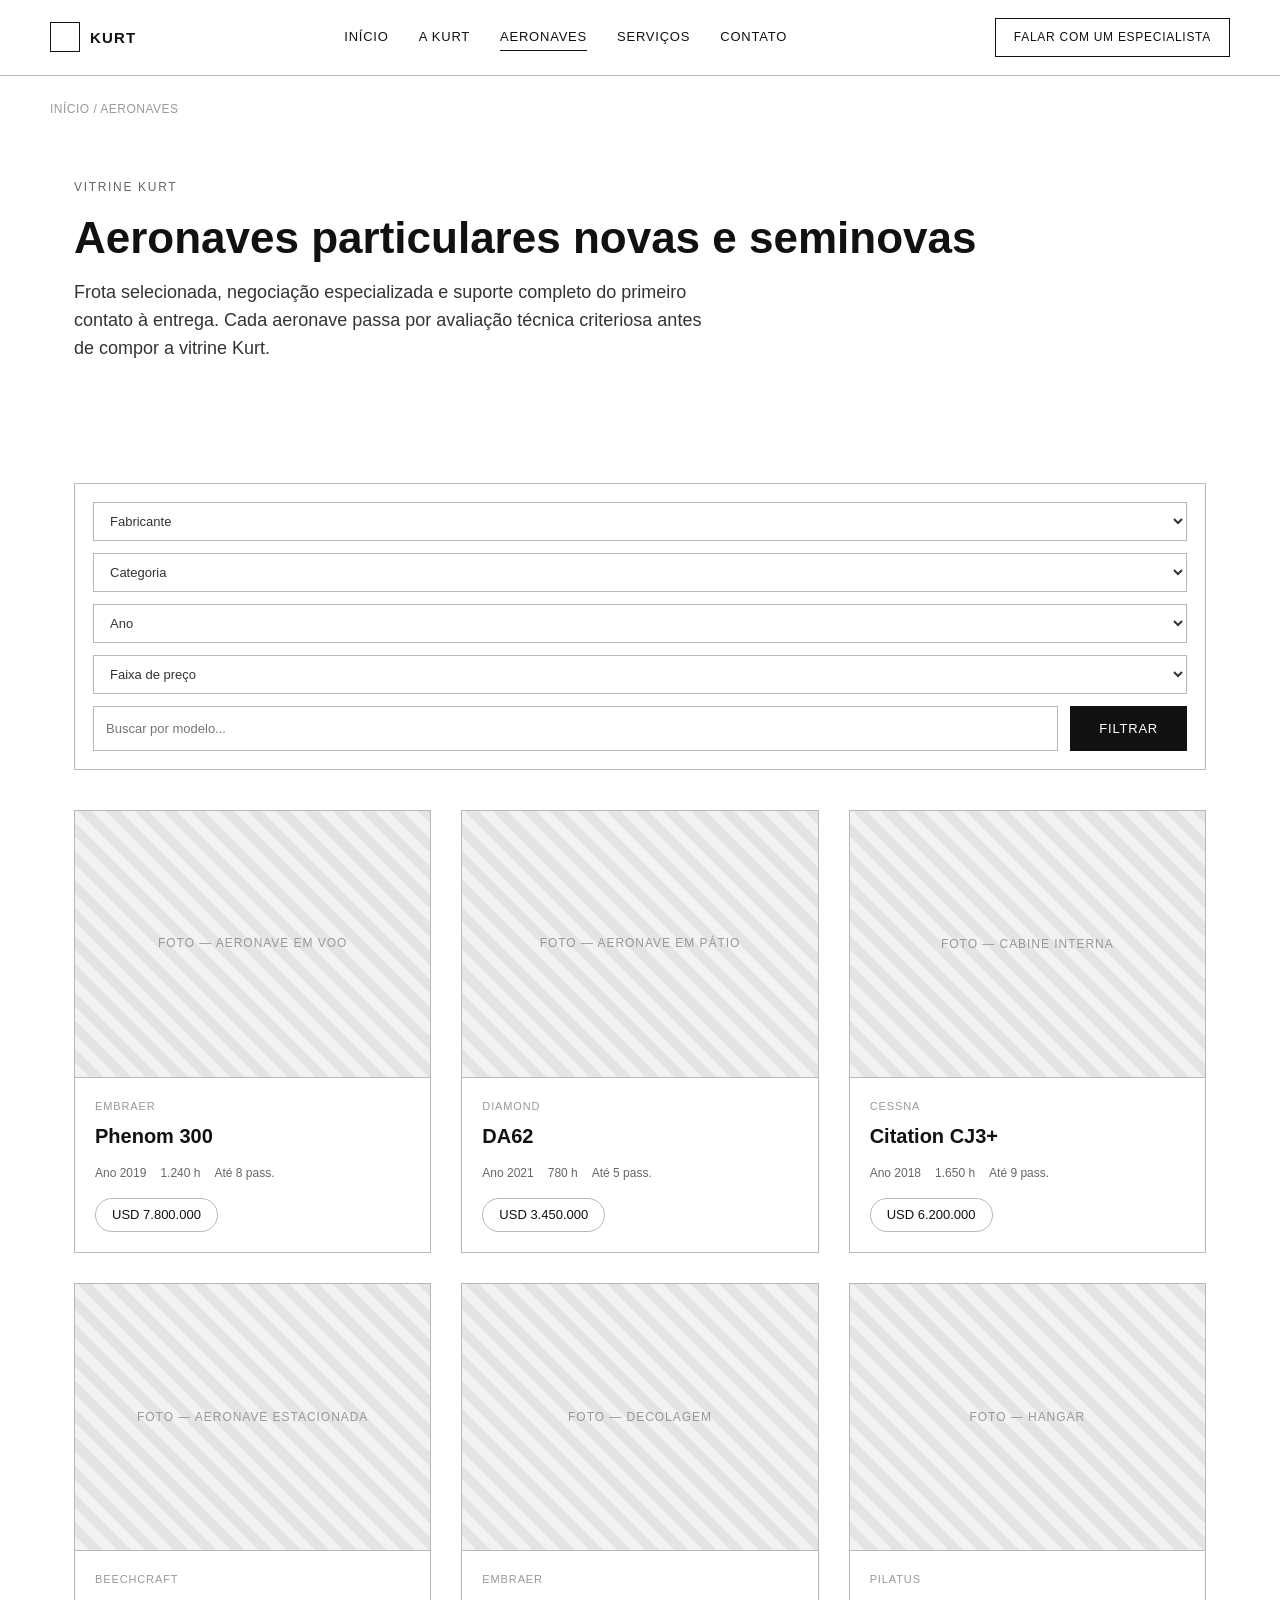
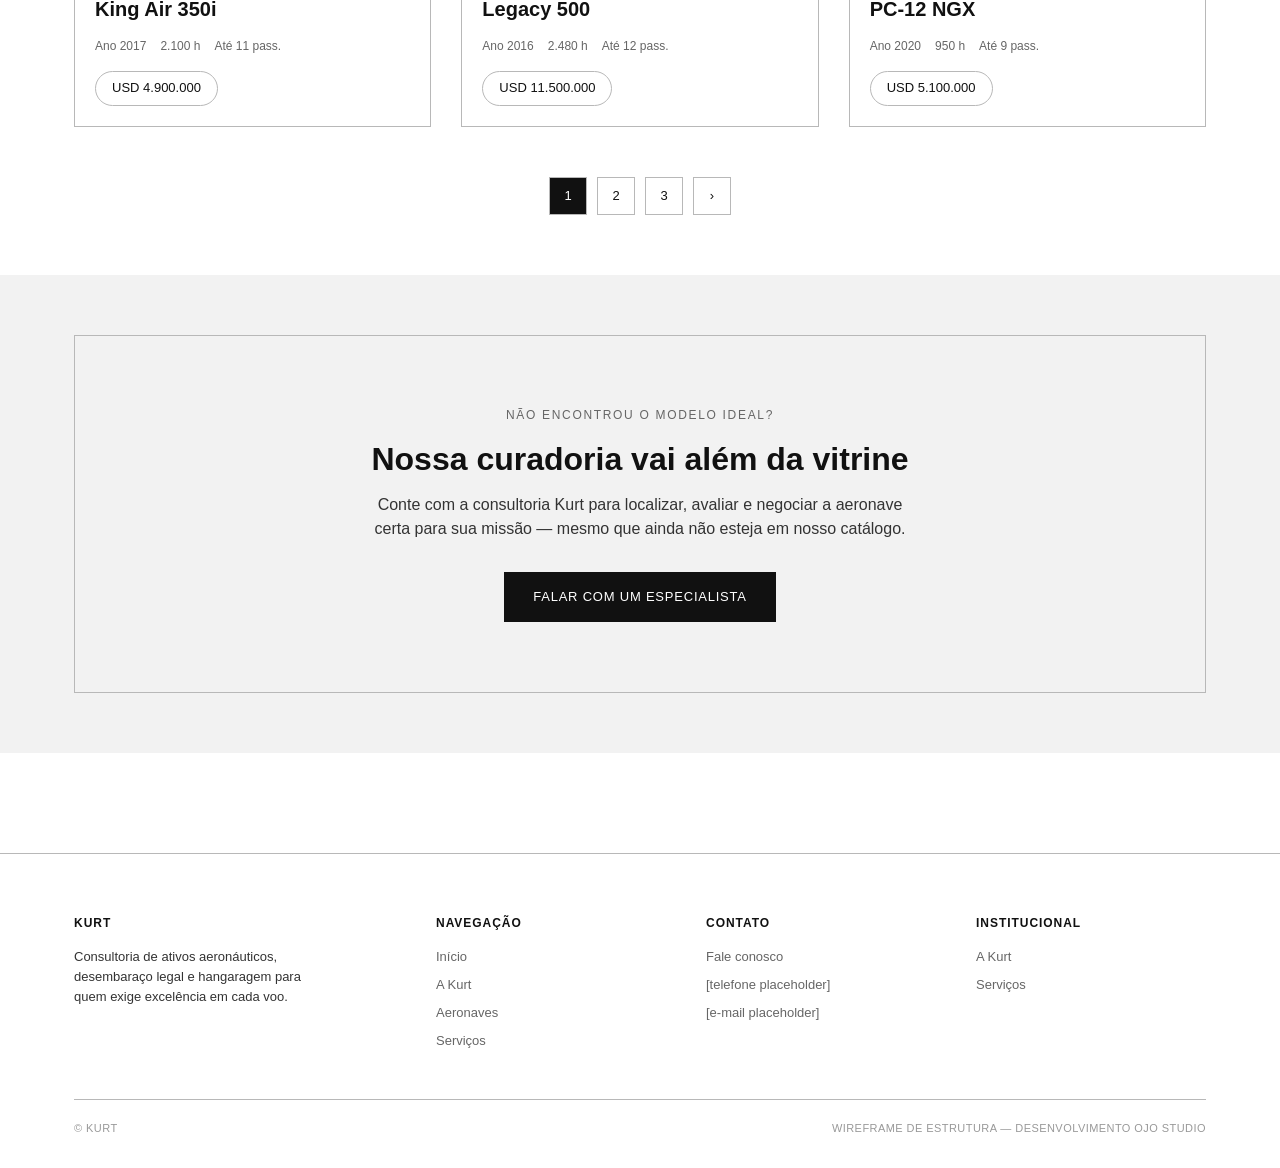
<file: aeronaves.html>
<!DOCTYPE html>
<html lang="pt-BR">
<head>
<meta charset="UTF-8">
<meta name="viewport" content="width=device-width, initial-scale=1.0">
<title>Aeronaves — Wireframe</title>
<link rel="stylesheet" href="css/style.css">
</head>
<body>

<header>
  <div class="wrap nav-row">
    <a href="index.html" class="logo-slot"><span class="logo-box"></span> KURT</a>
    <nav class="main-nav">
      <ul>
        <li><a href="index.html">Início</a></li>
        <li><a href="a-kurt.html">A Kurt</a></li>
        <li><a href="aeronaves.html">Aeronaves</a></li>
        <li><a href="servicos.html">Serviços</a></li>
        <li><a href="contato.html">Contato</a></li>
      </ul>
    </nav>
    <a href="contato.html" class="nav-cta">Falar com um especialista</a>
    <button class="menu-toggle" aria-label="Abrir menu"><span></span><span></span><span></span></button>
  </div>
</header>

<main>

  <div class="wrap breadcrumb"><a href="index.html">Início</a> / Aeronaves</div>

  <section class="tight">
    <div class="wrap">
      <span class="eyebrow">Vitrine Kurt</span>
      <h1>Aeronaves particulares novas e seminovas</h1>
      <p class="lead" style="margin-top:16px;">Frota selecionada, negociação especializada e suporte completo do primeiro contato à entrega. Cada aeronave passa por avaliação técnica criteriosa antes de compor a vitrine Kurt.</p>
    </div>
  </section>

  <section class="tight">
    <div class="wrap">

      <form id="filtros-vitrine" class="filters-bar">
        <select><option>Fabricante</option><option>Embraer</option><option>Diamond</option><option>Cessna</option><option>Beechcraft</option></select>
        <select><option>Categoria</option><option>Jato executivo</option><option>Turboélice</option><option>Monomotor</option></select>
        <select><option>Ano</option><option>2023 – 2025</option><option>2019 – 2022</option><option>Anterior a 2019</option></select>
        <select><option>Faixa de preço</option><option>Até USD 2M</option><option>USD 2M – 5M</option><option>Acima de USD 5M</option></select>
        <input type="text" placeholder="Buscar por modelo...">
        <button type="submit" class="btn btn-solid">Filtrar</button>
      </form>

      <div class="aircraft-grid">

        <a href="aeronave-detalhe.html" class="aircraft-card">
          <div class="ph"><span>Foto — aeronave em voo</span></div>
          <div class="info">
            <div class="tagline">Embraer</div>
            <h3>Phenom 300</h3>
            <div class="specs"><span>Ano 2019</span><span>1.240 h</span><span>Até 8 pass.</span></div>
            <span class="price">USD 7.800.000</span>
          </div>
        </a>

        <a href="aeronave-detalhe.html" class="aircraft-card">
          <div class="ph"><span>Foto — aeronave em pátio</span></div>
          <div class="info">
            <div class="tagline">Diamond</div>
            <h3>DA62</h3>
            <div class="specs"><span>Ano 2021</span><span>780 h</span><span>Até 5 pass.</span></div>
            <span class="price">USD 3.450.000</span>
          </div>
        </a>

        <a href="aeronave-detalhe.html" class="aircraft-card">
          <div class="ph"><span>Foto — cabine interna</span></div>
          <div class="info">
            <div class="tagline">Cessna</div>
            <h3>Citation CJ3+</h3>
            <div class="specs"><span>Ano 2018</span><span>1.650 h</span><span>Até 9 pass.</span></div>
            <span class="price">USD 6.200.000</span>
          </div>
        </a>

        <a href="aeronave-detalhe.html" class="aircraft-card">
          <div class="ph"><span>Foto — aeronave estacionada</span></div>
          <div class="info">
            <div class="tagline">Beechcraft</div>
            <h3>King Air 350i</h3>
            <div class="specs"><span>Ano 2017</span><span>2.100 h</span><span>Até 11 pass.</span></div>
            <span class="price">USD 4.900.000</span>
          </div>
        </a>

        <a href="aeronave-detalhe.html" class="aircraft-card">
          <div class="ph"><span>Foto — decolagem</span></div>
          <div class="info">
            <div class="tagline">Embraer</div>
            <h3>Legacy 500</h3>
            <div class="specs"><span>Ano 2016</span><span>2.480 h</span><span>Até 12 pass.</span></div>
            <span class="price">USD 11.500.000</span>
          </div>
        </a>

        <a href="aeronave-detalhe.html" class="aircraft-card">
          <div class="ph"><span>Foto — hangar</span></div>
          <div class="info">
            <div class="tagline">Pilatus</div>
            <h3>PC-12 NGX</h3>
            <div class="specs"><span>Ano 2020</span><span>950 h</span><span>Até 9 pass.</span></div>
            <span class="price">USD 5.100.000</span>
          </div>
        </a>

      </div>

      <div class="pagination">
        <a href="#" class="active">1</a>
        <a href="#">2</a>
        <a href="#">3</a>
        <a href="#">›</a>
      </div>

    </div>
  </section>

  <section class="gray tight">
    <div class="wrap">
      <div class="cta-final">
        <span class="eyebrow">Não encontrou o modelo ideal?</span>
        <h2>Nossa curadoria vai além da vitrine</h2>
        <p>Conte com a consultoria Kurt para localizar, avaliar e negociar a aeronave certa para sua missão — mesmo que ainda não esteja em nosso catálogo.</p>
        <a href="contato.html" class="btn btn-solid">Falar com um especialista</a>
      </div>
    </div>
  </section>

</main>

<footer>
  <div class="wrap">
    <div class="footer-grid">
      <div class="footer-col">
        <h4>Kurt</h4>
        <p style="font-size:13px; max-width:260px;">Consultoria de ativos aeronáuticos, desembaraço legal e hangaragem para quem exige excelência em cada voo.</p>
      </div>
      <div class="footer-col">
        <h4>Navegação</h4>
        <ul>
          <li><a href="index.html">Início</a></li>
          <li><a href="a-kurt.html">A Kurt</a></li>
          <li><a href="aeronaves.html">Aeronaves</a></li>
          <li><a href="servicos.html">Serviços</a></li>
        </ul>
      </div>
      <div class="footer-col">
        <h4>Contato</h4>
        <ul>
          <li><a href="contato.html">Fale conosco</a></li>
          <li>[telefone placeholder]</li>
          <li>[e-mail placeholder]</li>
        </ul>
      </div>
      <div class="footer-col">
        <h4>Institucional</h4>
        <ul>
          <li><a href="a-kurt.html">A Kurt</a></li>
          <li><a href="servicos.html">Serviços</a></li>
        </ul>
      </div>
    </div>
    <div class="footer-bottom">
      <span>© Kurt</span>
      <span>Wireframe de estrutura — desenvolvimento OJO Studio</span>
    </div>
  </div>
</footer>

<script src="js/script.js"></script>
</body>
</html>
</file>
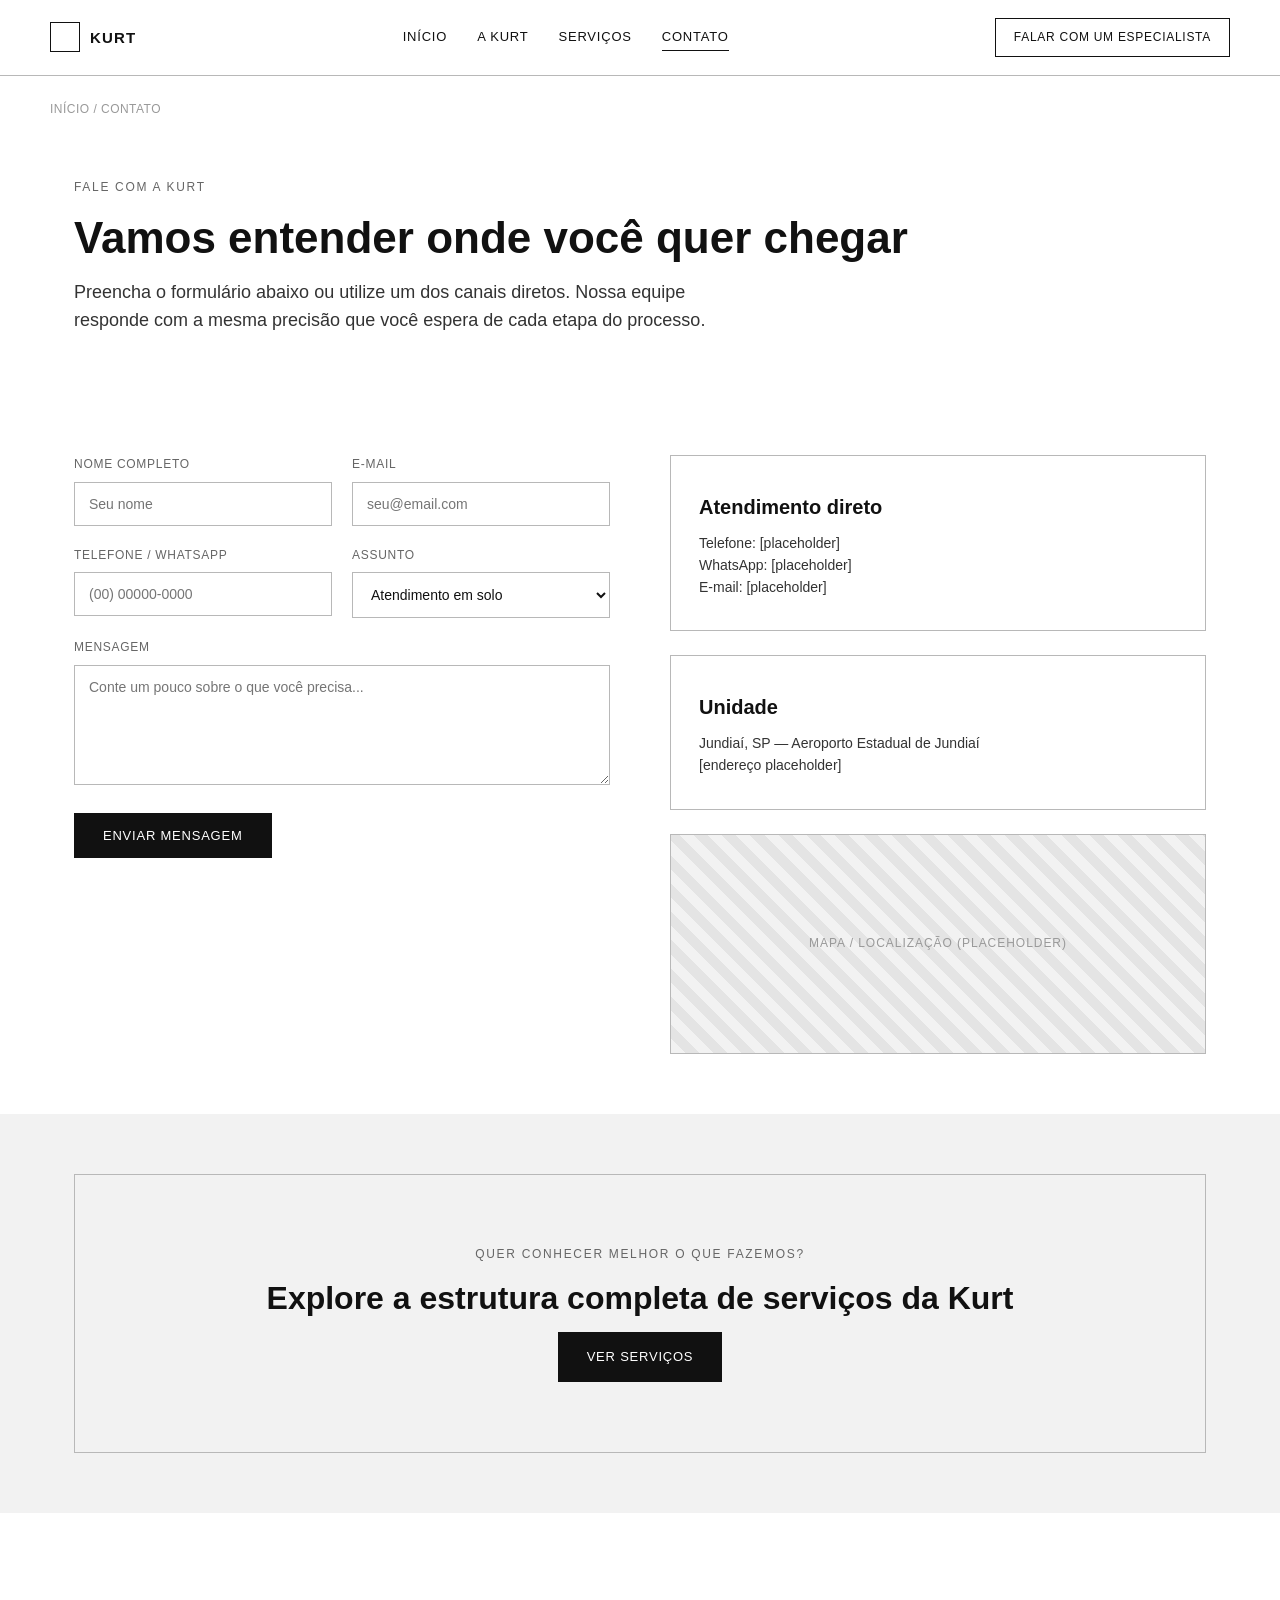
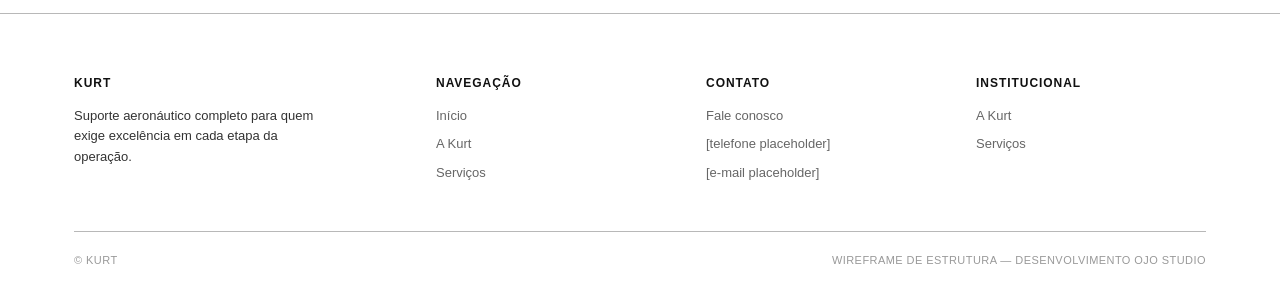
<file: contato.html>
<!DOCTYPE html>
<html lang="pt-BR">
<head>
<meta charset="UTF-8">
<meta name="viewport" content="width=device-width, initial-scale=1.0">
<title>Contato — Wireframe</title>
<link rel="stylesheet" href="css/style.css">
</head>
<body>

<header>
  <div class="wrap nav-row">
    <a href="index.html" class="logo-slot"><span class="logo-box"></span> KURT</a>
    <nav class="main-nav">
      <ul>
        <li><a href="index.html">Início</a></li>
        <li><a href="a-kurt.html">A Kurt</a></li>
        <li><a href="servicos.html">Serviços</a></li>
        <li><a href="contato.html">Contato</a></li>
      </ul>
    </nav>
    <a href="contato.html" class="nav-cta">Falar com um especialista</a>
    <button class="menu-toggle" aria-label="Abrir menu"><span></span><span></span><span></span></button>
  </div>
</header>

<main>

  <div class="wrap breadcrumb"><a href="index.html">Início</a> / Contato</div>

  <section class="tight">
    <div class="wrap">
      <span class="eyebrow">Fale com a Kurt</span>
      <h1>Vamos entender onde você quer chegar</h1>
      <p class="lead" style="margin-top:16px;">Preencha o formulário abaixo ou utilize um dos canais diretos. Nossa equipe responde com a mesma precisão que você espera de cada etapa do processo.</p>
    </div>
  </section>

  <section class="tight">
    <div class="wrap grid-2" style="align-items:start;">

      <form data-lead>
        <div class="field-row">
          <div class="field">
            <label>Nome completo</label>
            <input type="text" placeholder="Seu nome">
          </div>
          <div class="field">
            <label>E-mail</label>
            <input type="email" placeholder="seu@email.com">
          </div>
        </div>
        <div class="field-row">
          <div class="field">
            <label>Telefone / WhatsApp</label>
            <input type="tel" placeholder="(00) 00000-0000">
          </div>
          <div class="field">
            <label>Assunto</label>
            <select>
              <option>Atendimento em solo</option>
              <option>Hangaragem</option>
              <option>Apoio a passageiros e tripulação</option>
              <option>Limpeza de aeronave</option>
              <option>Solicitação de abastecimento</option>
              <option>Suporte completo</option>
              <option>Outro assunto</option>
            </select>
          </div>
        </div>
        <div class="field">
          <label>Mensagem</label>
          <textarea placeholder="Conte um pouco sobre o que você precisa..."></textarea>
        </div>
        <button type="submit" class="btn btn-solid">Enviar mensagem</button>
      </form>

      <div>
        <div class="card" style="margin-bottom:24px;">
          <h3>Atendimento direto</h3>
          <p style="margin-top:10px;">Telefone: [placeholder]<br>WhatsApp: [placeholder]<br>E-mail: [placeholder]</p>
        </div>
        <div class="card" style="margin-bottom:24px;">
          <h3>Unidade</h3>
          <p style="margin-top:10px;">Jundiaí, SP — Aeroporto Estadual de Jundiaí<br>[endereço placeholder]</p>
        </div>
        <div class="ph" style="min-height:220px;"><span>Mapa / localização (placeholder)</span></div>
      </div>

    </div>
  </section>

  <section class="gray tight">
    <div class="wrap">
      <div class="cta-final">
        <span class="eyebrow">Quer conhecer melhor o que fazemos?</span>
        <h2>Explore a estrutura completa de serviços da Kurt</h2>
        <a href="servicos.html" class="btn btn-solid">Ver serviços</a>
      </div>
    </div>
  </section>

</main>

<footer>
  <div class="wrap">
    <div class="footer-grid">
      <div class="footer-col">
        <h4>Kurt</h4>
        <p style="font-size:13px; max-width:260px;">Suporte aeronáutico completo para quem exige excelência em cada etapa da operação.</p>
      </div>
      <div class="footer-col">
        <h4>Navegação</h4>
        <ul>
          <li><a href="index.html">Início</a></li>
          <li><a href="a-kurt.html">A Kurt</a></li>
          <li><a href="servicos.html">Serviços</a></li>
        </ul>
      </div>
      <div class="footer-col">
        <h4>Contato</h4>
        <ul>
          <li><a href="contato.html">Fale conosco</a></li>
          <li>[telefone placeholder]</li>
          <li>[e-mail placeholder]</li>
        </ul>
      </div>
      <div class="footer-col">
        <h4>Institucional</h4>
        <ul>
          <li><a href="a-kurt.html">A Kurt</a></li>
          <li><a href="servicos.html">Serviços</a></li>
        </ul>
      </div>
    </div>
    <div class="footer-bottom">
      <span>© Kurt</span>
      <span>Wireframe de estrutura — desenvolvimento OJO Studio</span>
    </div>
  </div>
</footer>

<script src="js/script.js"></script>
</body>
</html>
</file>
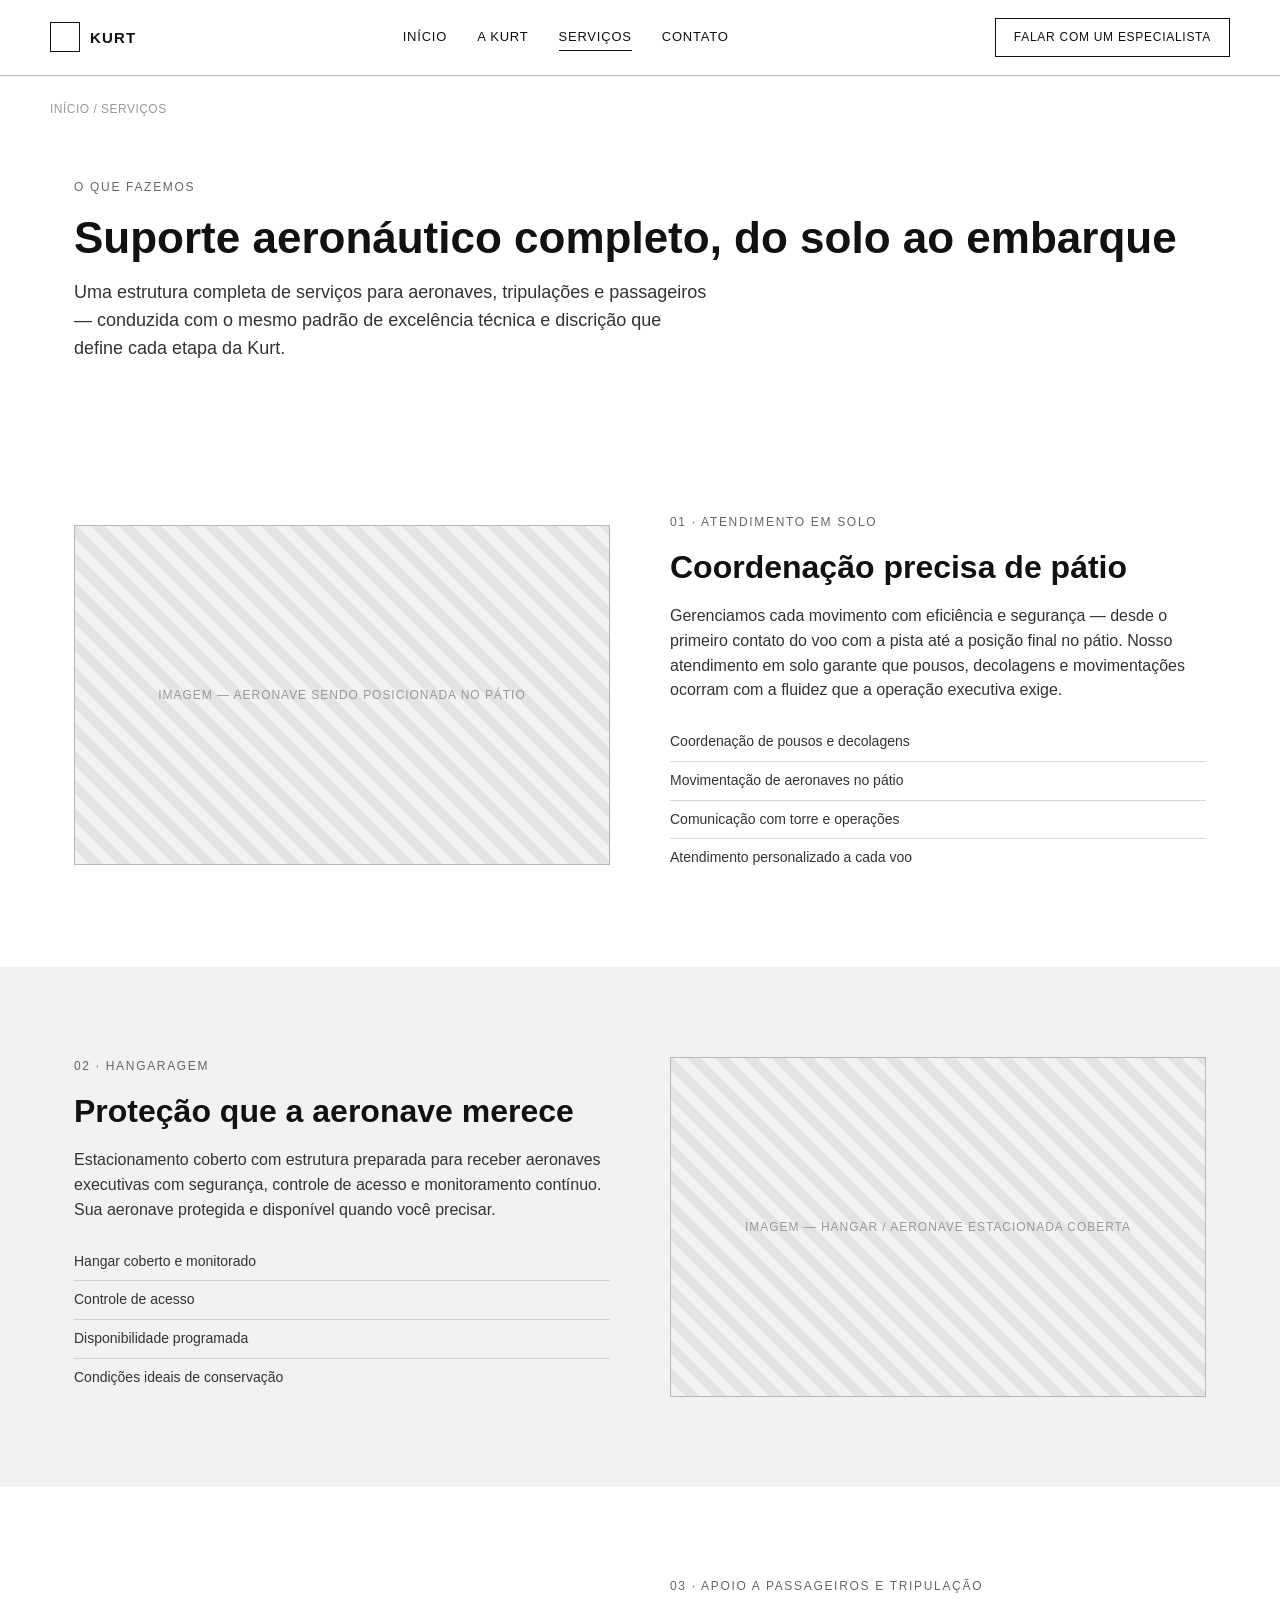
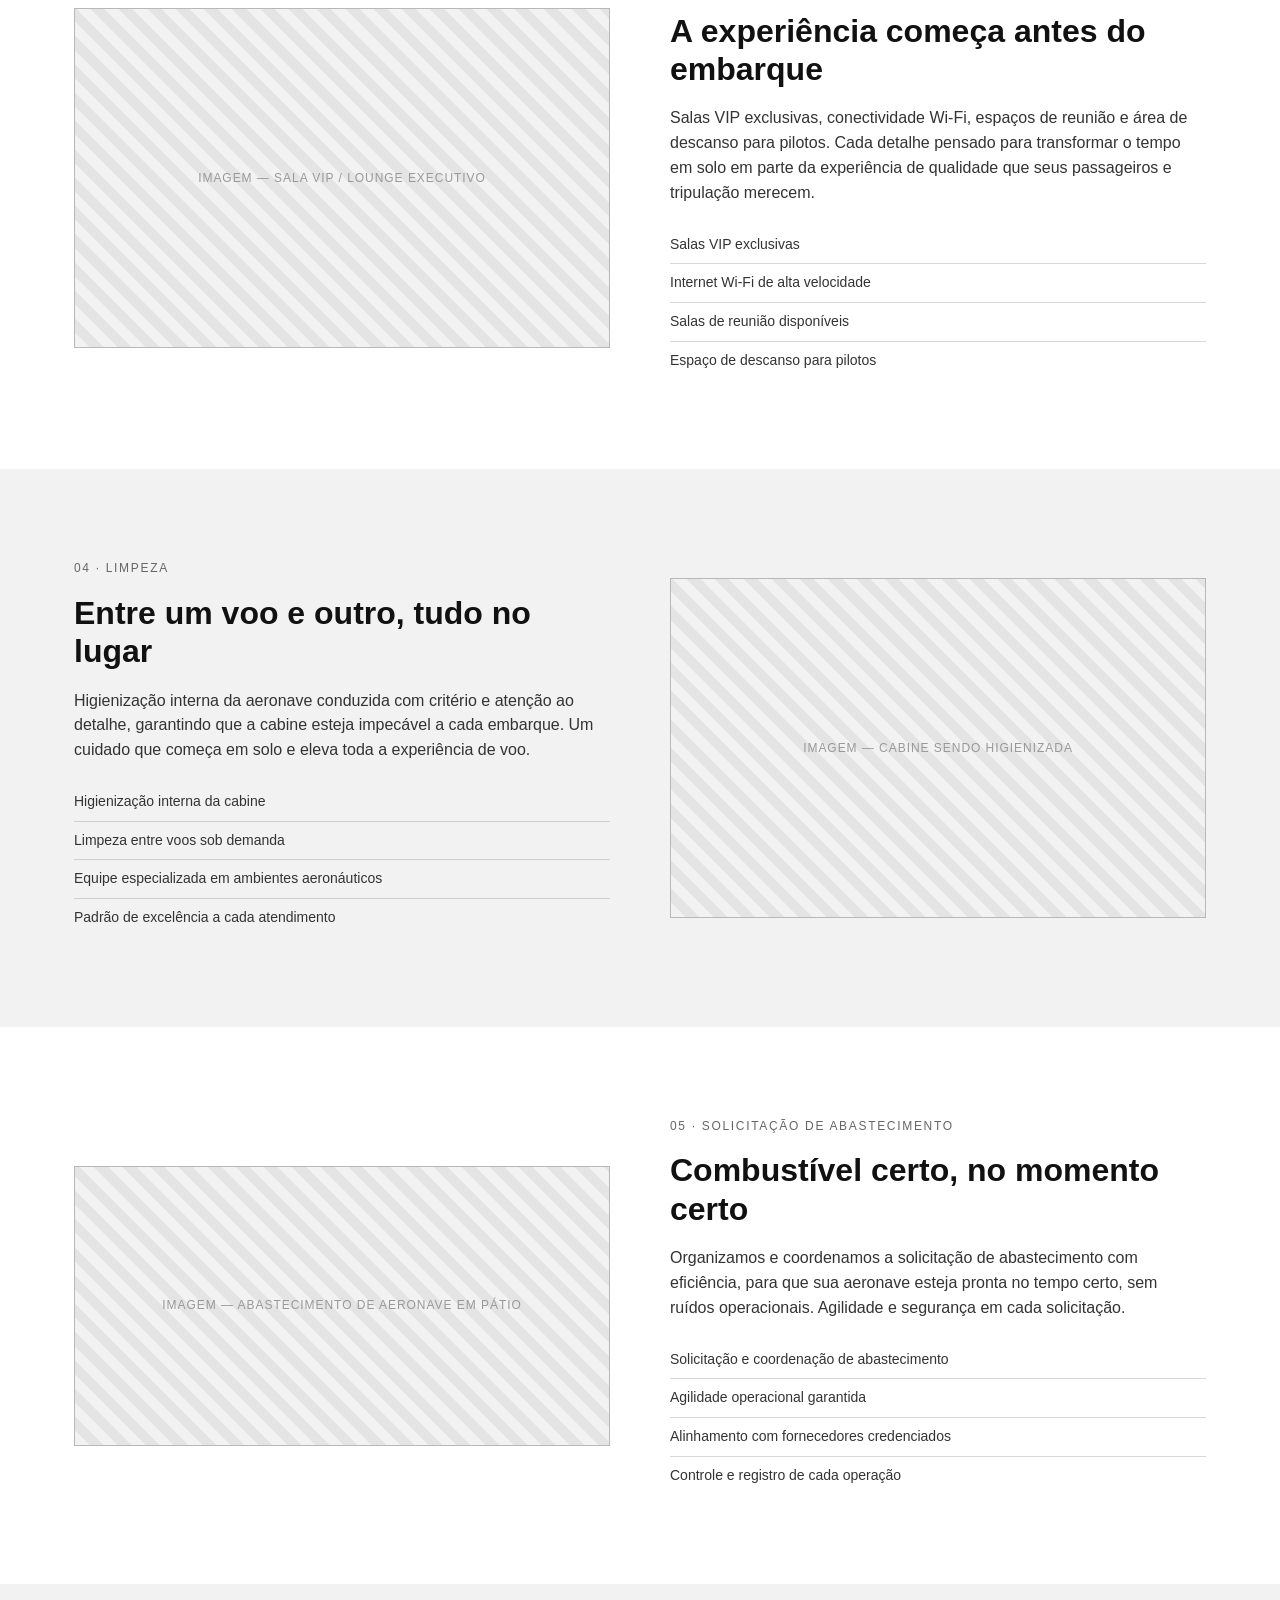
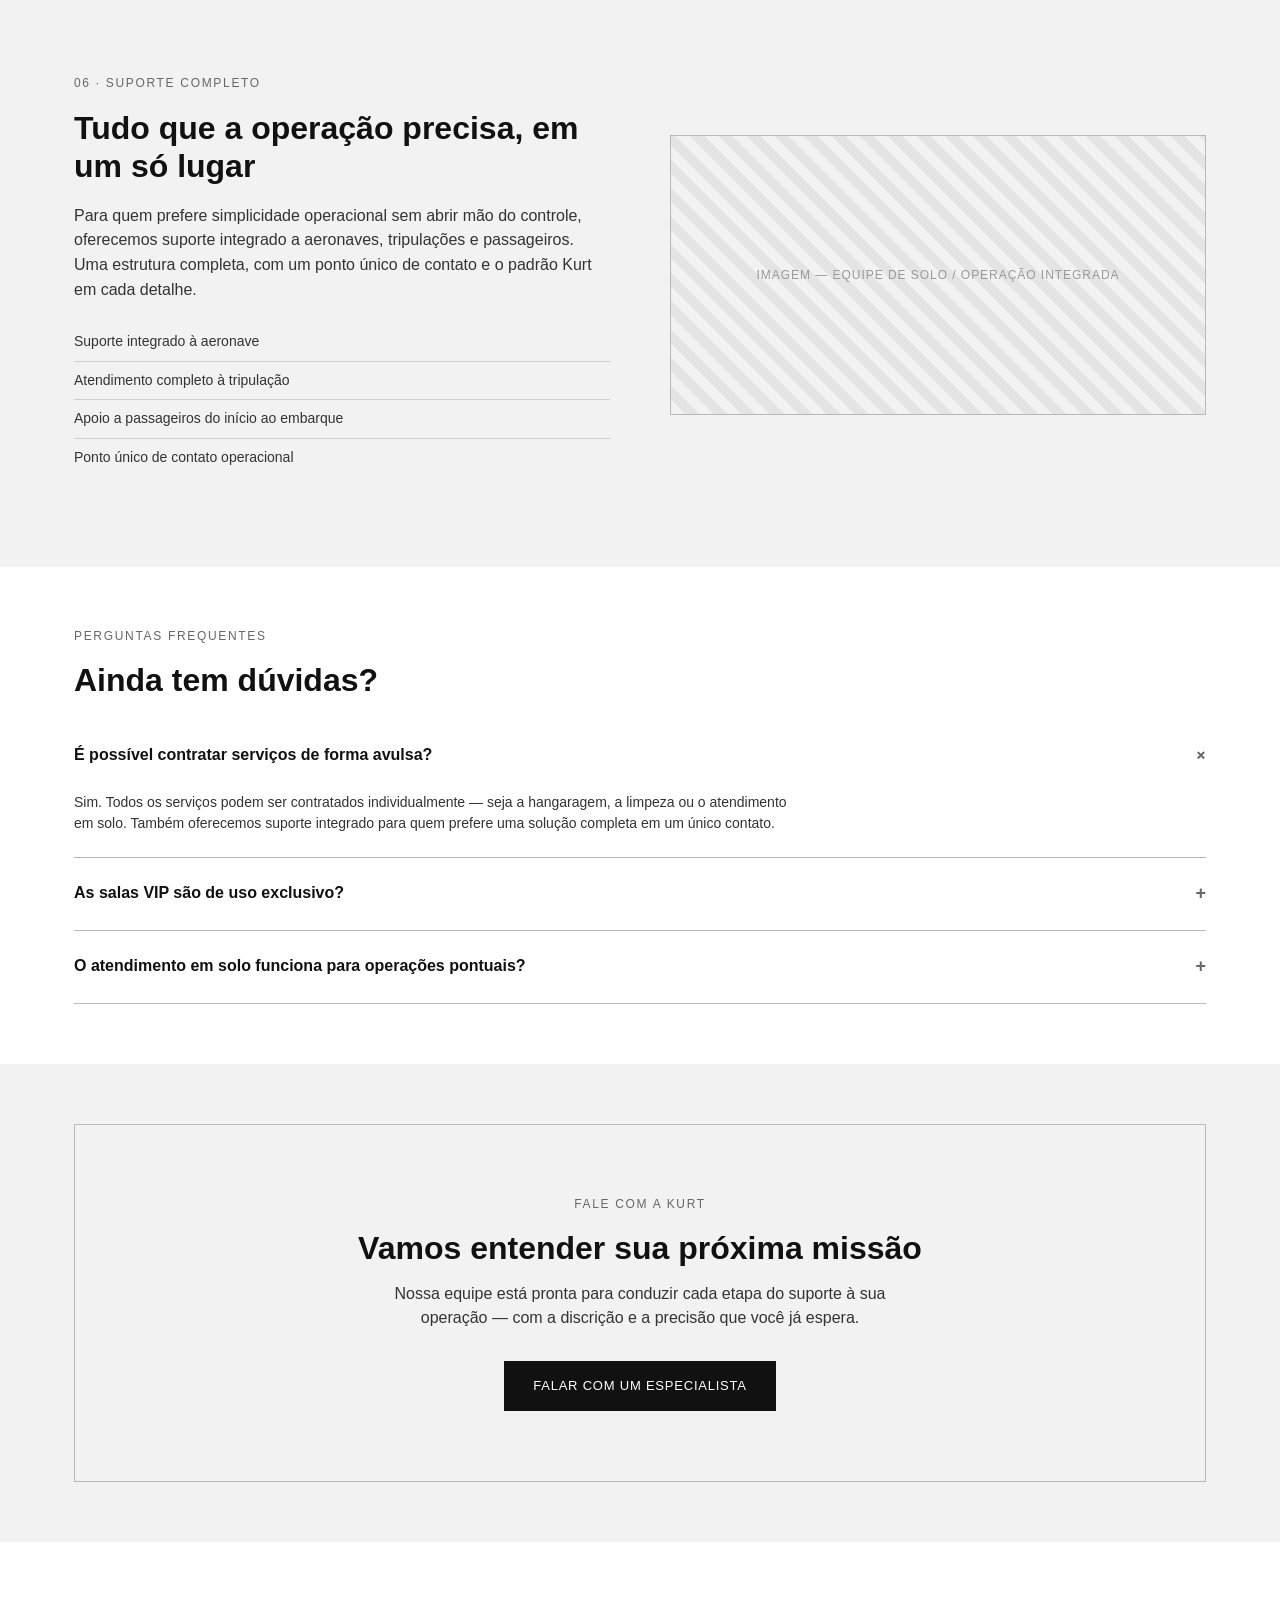
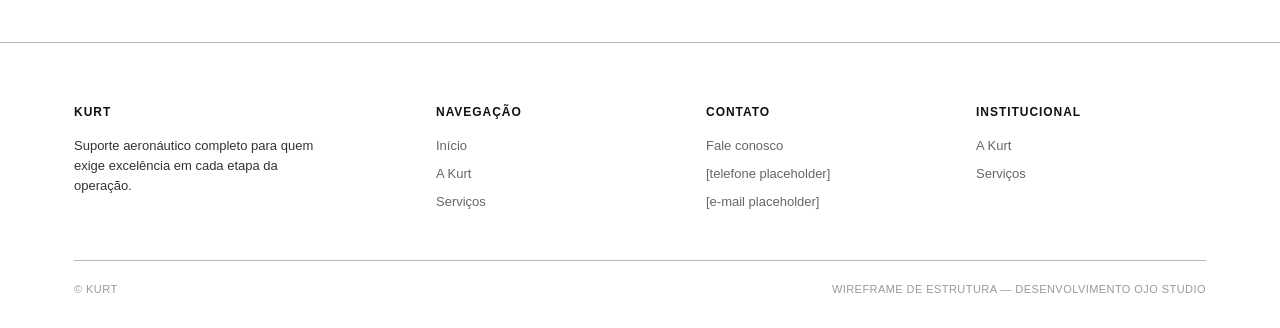
<file: servicos.html>
<!DOCTYPE html>
<html lang="pt-BR">
<head>
<meta charset="UTF-8">
<meta name="viewport" content="width=device-width, initial-scale=1.0">
<title>Serviços — Wireframe</title>
<link rel="stylesheet" href="css/style.css">
</head>
<body>

<header>
  <div class="wrap nav-row">
    <a href="index.html" class="logo-slot"><span class="logo-box"></span> KURT</a>
    <nav class="main-nav">
      <ul>
        <li><a href="index.html">Início</a></li>
        <li><a href="a-kurt.html">A Kurt</a></li>
        <li><a href="servicos.html">Serviços</a></li>
        <li><a href="contato.html">Contato</a></li>
      </ul>
    </nav>
    <a href="contato.html" class="nav-cta">Falar com um especialista</a>
    <button class="menu-toggle" aria-label="Abrir menu"><span></span><span></span><span></span></button>
  </div>
</header>

<main>

  <div class="wrap breadcrumb"><a href="index.html">Início</a> / Serviços</div>

  <section class="tight">
    <div class="wrap">
      <span class="eyebrow">O que fazemos</span>
      <h1>Suporte aeronáutico completo, do solo ao embarque</h1>
      <p class="lead" style="margin-top:16px;">Uma estrutura completa de serviços para aeronaves, tripulações e passageiros — conduzida com o mesmo padrão de excelência técnica e discrição que define cada etapa da Kurt.</p>
    </div>
  </section>

  <!-- SERVICO 01 -->
  <section id="atendimento-solo">
    <div class="wrap grid-2">
      <div class="ph" style="min-height:340px;"><span>Imagem — aeronave sendo posicionada no pátio</span></div>
      <div>
        <span class="eyebrow">01 · Atendimento em solo</span>
        <h2>Coordenação precisa de pátio</h2>
        <p>Gerenciamos cada movimento com eficiência e segurança — desde o primeiro contato do voo com a pista até a posição final no pátio. Nosso atendimento em solo garante que pousos, decolagens e movimentações ocorram com a fluidez que a operação executiva exige.</p>
        <ul style="margin-top:20px; font-size:14px; color:var(--cinza-1);">
          <li style="padding:8px 0; border-bottom:1px solid #d8d8d8;">Coordenação de pousos e decolagens</li>
          <li style="padding:8px 0; border-bottom:1px solid #d8d8d8;">Movimentação de aeronaves no pátio</li>
          <li style="padding:8px 0; border-bottom:1px solid #d8d8d8;">Comunicação com torre e operações</li>
          <li style="padding:8px 0;">Atendimento personalizado a cada voo</li>
        </ul>
      </div>
    </div>
  </section>

  <!-- SERVICO 02 -->
  <section class="gray" id="hangaragem">
    <div class="wrap grid-2">
      <div>
        <span class="eyebrow">02 · Hangaragem</span>
        <h2>Proteção que a aeronave merece</h2>
        <p>Estacionamento coberto com estrutura preparada para receber aeronaves executivas com segurança, controle de acesso e monitoramento contínuo. Sua aeronave protegida e disponível quando você precisar.</p>
        <ul style="margin-top:20px; font-size:14px; color:var(--cinza-1);">
          <li style="padding:8px 0; border-bottom:1px solid #d0d0d0;">Hangar coberto e monitorado</li>
          <li style="padding:8px 0; border-bottom:1px solid #d0d0d0;">Controle de acesso</li>
          <li style="padding:8px 0; border-bottom:1px solid #d0d0d0;">Disponibilidade programada</li>
          <li style="padding:8px 0;">Condições ideais de conservação</li>
        </ul>
      </div>
      <div class="ph" style="min-height:340px;"><span>Imagem — hangar / aeronave estacionada coberta</span></div>
    </div>
  </section>

  <!-- SERVICO 03 -->
  <section id="apoio-passageiros">
    <div class="wrap grid-2">
      <div class="ph" style="min-height:340px;"><span>Imagem — sala VIP / lounge executivo</span></div>
      <div>
        <span class="eyebrow">03 · Apoio a passageiros e tripulação</span>
        <h2>A experiência começa antes do embarque</h2>
        <p>Salas VIP exclusivas, conectividade Wi-Fi, espaços de reunião e área de descanso para pilotos. Cada detalhe pensado para transformar o tempo em solo em parte da experiência de qualidade que seus passageiros e tripulação merecem.</p>
        <ul style="margin-top:20px; font-size:14px; color:var(--cinza-1);">
          <li style="padding:8px 0; border-bottom:1px solid #d8d8d8;">Salas VIP exclusivas</li>
          <li style="padding:8px 0; border-bottom:1px solid #d8d8d8;">Internet Wi-Fi de alta velocidade</li>
          <li style="padding:8px 0; border-bottom:1px solid #d8d8d8;">Salas de reunião disponíveis</li>
          <li style="padding:8px 0;">Espaço de descanso para pilotos</li>
        </ul>
      </div>
    </div>
  </section>

  <!-- SERVICO 04 -->
  <section class="gray" id="limpeza">
    <div class="wrap grid-2">
      <div>
        <span class="eyebrow">04 · Limpeza</span>
        <h2>Entre um voo e outro, tudo no lugar</h2>
        <p>Higienização interna da aeronave conduzida com critério e atenção ao detalhe, garantindo que a cabine esteja impecável a cada embarque. Um cuidado que começa em solo e eleva toda a experiência de voo.</p>
        <ul style="margin-top:20px; font-size:14px; color:var(--cinza-1);">
          <li style="padding:8px 0; border-bottom:1px solid #d0d0d0;">Higienização interna da cabine</li>
          <li style="padding:8px 0; border-bottom:1px solid #d0d0d0;">Limpeza entre voos sob demanda</li>
          <li style="padding:8px 0; border-bottom:1px solid #d0d0d0;">Equipe especializada em ambientes aeronáuticos</li>
          <li style="padding:8px 0;">Padrão de excelência a cada atendimento</li>
        </ul>
      </div>
      <div class="ph" style="min-height:340px;"><span>Imagem — cabine sendo higienizada</span></div>
    </div>
  </section>

  <!-- SERVICO 05 -->
  <section id="abastecimento">
    <div class="wrap grid-2">
      <div class="ph" style="min-height:280px;"><span>Imagem — abastecimento de aeronave em pátio</span></div>
      <div>
        <span class="eyebrow">05 · Solicitação de abastecimento</span>
        <h2>Combustível certo, no momento certo</h2>
        <p>Organizamos e coordenamos a solicitação de abastecimento com eficiência, para que sua aeronave esteja pronta no tempo certo, sem ruídos operacionais. Agilidade e segurança em cada solicitação.</p>
        <ul style="margin-top:20px; font-size:14px; color:var(--cinza-1);">
          <li style="padding:8px 0; border-bottom:1px solid #d8d8d8;">Solicitação e coordenação de abastecimento</li>
          <li style="padding:8px 0; border-bottom:1px solid #d8d8d8;">Agilidade operacional garantida</li>
          <li style="padding:8px 0; border-bottom:1px solid #d8d8d8;">Alinhamento com fornecedores credenciados</li>
          <li style="padding:8px 0;">Controle e registro de cada operação</li>
        </ul>
      </div>
    </div>
  </section>

  <!-- SERVICO 06 -->
  <section class="gray" id="suporte-completo">
    <div class="wrap grid-2">
      <div>
        <span class="eyebrow">06 · Suporte completo</span>
        <h2>Tudo que a operação precisa, em um só lugar</h2>
        <p>Para quem prefere simplicidade operacional sem abrir mão do controle, oferecemos suporte integrado a aeronaves, tripulações e passageiros. Uma estrutura completa, com um ponto único de contato e o padrão Kurt em cada detalhe.</p>
        <ul style="margin-top:20px; font-size:14px; color:var(--cinza-1);">
          <li style="padding:8px 0; border-bottom:1px solid #d0d0d0;">Suporte integrado à aeronave</li>
          <li style="padding:8px 0; border-bottom:1px solid #d0d0d0;">Atendimento completo à tripulação</li>
          <li style="padding:8px 0; border-bottom:1px solid #d0d0d0;">Apoio a passageiros do início ao embarque</li>
          <li style="padding:8px 0;">Ponto único de contato operacional</li>
        </ul>
      </div>
      <div class="ph" style="min-height:280px;"><span>Imagem — equipe de solo / operação integrada</span></div>
    </div>
  </section>

  <!-- FAQ -->
  <section class="tight">
    <div class="wrap">
      <span class="eyebrow">Perguntas frequentes</span>
      <h2>Ainda tem dúvidas?</h2>
      <div style="margin-top:20px;">

        <div class="faq-item open">
          <div class="faq-q"><span>É possível contratar serviços de forma avulsa?</span><span class="plus">+</span></div>
          <div class="faq-a"><p>Sim. Todos os serviços podem ser contratados individualmente — seja a hangaragem, a limpeza ou o atendimento em solo. Também oferecemos suporte integrado para quem prefere uma solução completa em um único contato.</p></div>
        </div>

        <div class="faq-item">
          <div class="faq-q"><span>As salas VIP são de uso exclusivo?</span><span class="plus">+</span></div>
          <div class="faq-a"><p>Sim. As salas VIP da Kurt são de uso exclusivo, garantindo privacidade e conforto para passageiros e tripulação durante o tempo em solo.</p></div>
        </div>

        <div class="faq-item">
          <div class="faq-q"><span>O atendimento em solo funciona para operações pontuais?</span><span class="plus">+</span></div>
          <div class="faq-a"><p>Sim. Atendemos tanto operações regulares quanto voos pontuais. Nossa equipe está preparada para oferecer o mesmo padrão de coordenação e atenção, independentemente da frequência ou do perfil da operação.</p></div>
        </div>

      </div>
    </div>
  </section>

  <section class="gray tight">
    <div class="wrap">
      <div class="cta-final">
        <span class="eyebrow">Fale com a Kurt</span>
        <h2>Vamos entender sua próxima missão</h2>
        <p>Nossa equipe está pronta para conduzir cada etapa do suporte à sua operação — com a discrição e a precisão que você já espera.</p>
        <a href="contato.html" class="btn btn-solid">Falar com um especialista</a>
      </div>
    </div>
  </section>

</main>

<footer>
  <div class="wrap">
    <div class="footer-grid">
      <div class="footer-col">
        <h4>Kurt</h4>
        <p style="font-size:13px; max-width:260px;">Suporte aeronáutico completo para quem exige excelência em cada etapa da operação.</p>
      </div>
      <div class="footer-col">
        <h4>Navegação</h4>
        <ul>
          <li><a href="index.html">Início</a></li>
          <li><a href="a-kurt.html">A Kurt</a></li>
          <li><a href="servicos.html">Serviços</a></li>
        </ul>
      </div>
      <div class="footer-col">
        <h4>Contato</h4>
        <ul>
          <li><a href="contato.html">Fale conosco</a></li>
          <li>[telefone placeholder]</li>
          <li>[e-mail placeholder]</li>
        </ul>
      </div>
      <div class="footer-col">
        <h4>Institucional</h4>
        <ul>
          <li><a href="a-kurt.html">A Kurt</a></li>
          <li><a href="servicos.html">Serviços</a></li>
        </ul>
      </div>
    </div>
    <div class="footer-bottom">
      <span>© Kurt</span>
      <span>Wireframe de estrutura — desenvolvimento OJO Studio</span>
    </div>
  </div>
</footer>

<script src="js/script.js"></script>
</body>
</html>
</file>
<file: css/style.css>
/* ===================================================================
   KURT — WIREFRAME (somente estrutura, preto/branco, sem identidade)
   =================================================================== */

* { box-sizing: border-box; margin: 0; padding: 0; }

:root{
  --preto: #111111;
  --cinza-1: #333333;
  --cinza-2: #666666;
  --cinza-3: #999999;
  --cinza-4: #cccccc;
  --cinza-5: #e4e4e4;
  --cinza-6: #f2f2f2;
  --branco: #ffffff;
  --borda: 1px solid #b8b8b8;
  --maxw: 1180px;
}

html{ scroll-behavior: smooth; }

body{
  font-family: Arial, Helvetica, sans-serif;
  color: var(--preto);
  background: var(--branco);
  line-height: 1.55;
  font-size: 16px;
}

a{ color: inherit; text-decoration: none; }
ul{ list-style: none; }
img{ max-width: 100%; display: block; }

.wrap{
  max-width: var(--maxw);
  margin: 0 auto;
  padding: 0 24px;
}

/* ---------- tag de aviso de wireframe ---------- */
.wf-flag{
  background: var(--preto);
  color: var(--branco);
  text-align: center;
  font-size: 12px;
  letter-spacing: .06em;
  text-transform: uppercase;
  padding: 6px 12px;
}

/* ---------- placeholders de imagem ---------- */
.ph{
  background: repeating-linear-gradient(
    45deg,
    var(--cinza-6),
    var(--cinza-6) 10px,
    var(--cinza-5) 10px,
    var(--cinza-5) 20px
  );
  border: var(--borda);
  display: flex;
  align-items: center;
  justify-content: center;
  color: var(--cinza-3);
  font-size: 12px;
  text-transform: uppercase;
  letter-spacing: .08em;
  text-align: center;
  min-height: 120px;
}
.ph span{ padding: 8px; }

.ph-icon{
  width: 44px;
  height: 44px;
  border: var(--borda);
  border-radius: 50%;
  display: inline-flex;
  align-items: center;
  justify-content: center;
  font-size: 10px;
  color: var(--cinza-3);
  flex: none;
}

/* ---------- header ---------- */
header{
  border-bottom: var(--borda);
  position: sticky;
  top: 0;
  background: var(--branco);
  z-index: 50;
}
.nav-row{
  display: flex;
  align-items: center;
  justify-content: space-between;
  padding: 18px 0;
}
.logo-slot{
  display: flex;
  align-items: center;
  gap: 10px;
  font-weight: bold;
  letter-spacing: .08em;
  text-transform: uppercase;
  font-size: 15px;
}
.logo-box{
  width: 30px; height: 30px;
  border: 1.5px solid var(--preto);
}
nav.main-nav ul{
  display: flex;
  gap: 30px;
  font-size: 13px;
  text-transform: uppercase;
  letter-spacing: .06em;
}
nav.main-nav a{
  padding: 6px 0;
  border-bottom: 1px solid transparent;
  transition: border-color .15s;
}
nav.main-nav a:hover, nav.main-nav a.active{
  border-bottom: 1px solid var(--preto);
}
.nav-cta{
  border: 1px solid var(--preto);
  padding: 9px 18px;
  font-size: 12px;
  text-transform: uppercase;
  letter-spacing: .06em;
  white-space: nowrap;
}
.nav-cta:hover{ background: var(--preto); color: var(--branco); }

.menu-toggle{
  display: none;
  border: 1px solid var(--preto);
  background: none;
  width: 38px; height: 34px;
  cursor: pointer;
}
.menu-toggle span{
  display: block;
  width: 18px;
  height: 2px;
  background: var(--preto);
  margin: 4px auto;
}

/* ---------- footer ---------- */
footer{
  border-top: var(--borda);
  margin-top: 100px;
  padding: 60px 0 30px;
  font-size: 13px;
  color: var(--cinza-2);
}
.footer-grid{
  display: grid;
  grid-template-columns: 1.4fr 1fr 1fr 1fr;
  gap: 40px;
  padding-bottom: 40px;
}
.footer-col h4{
  font-size: 12px;
  text-transform: uppercase;
  letter-spacing: .08em;
  color: var(--preto);
  margin-bottom: 14px;
}
.footer-col ul li{ margin-bottom: 8px; }
.footer-col ul a:hover{ text-decoration: underline; }
.footer-bottom{
  border-top: var(--borda);
  padding-top: 20px;
  display: flex;
  justify-content: space-between;
  flex-wrap: wrap;
  gap: 10px;
  font-size: 11px;
  color: var(--cinza-3);
  text-transform: uppercase;
  letter-spacing: .04em;
}

/* ---------- seções genéricas ---------- */
section{ padding: 90px 0; }
section.tight{ padding: 60px 0; }
section.gray{ background: var(--cinza-6); }
.eyebrow{
  font-size: 12px;
  text-transform: uppercase;
  letter-spacing: .14em;
  color: var(--cinza-2);
  margin-bottom: 16px;
  display: block;
}
h1{ font-size: 44px; line-height: 1.15; font-weight: bold; }
h2{ font-size: 32px; line-height: 1.2; font-weight: bold; margin-bottom: 18px; }
h3{ font-size: 20px; font-weight: bold; margin-bottom: 10px; }
p.lead{ font-size: 18px; color: var(--cinza-1); max-width: 640px; }
p{ color: var(--cinza-1); }
.divider{ border-top: var(--borda); margin: 60px 0; }

/* ---------- hero ---------- */
.hero{
  padding: 70px 0 0;
}
.hero-grid{
  display: grid;
  grid-template-columns: 1fr 1fr;
  gap: 50px;
  align-items: center;
  padding-bottom: 70px;
}
.hero-text .tag-line{
  font-size: 12px;
  text-transform: uppercase;
  letter-spacing: .16em;
  color: var(--cinza-2);
  margin-bottom: 20px;
}
.hero-text h1{ margin-bottom: 22px; }
.btn-row{ display: flex; gap: 16px; margin-top: 32px; flex-wrap: wrap; }
.btn{
  display: inline-block;
  padding: 14px 28px;
  font-size: 13px;
  text-transform: uppercase;
  letter-spacing: .06em;
  border: 1px solid var(--preto);
}
.btn-solid{ background: var(--preto); color: var(--branco); }
.btn-solid:hover{ background: var(--cinza-1); }
.btn-outline:hover{ background: var(--preto); color: var(--branco); }
.hero-media .ph{ aspect-ratio: 4/3; }

/* ---------- grids de conteúdo ---------- */
.grid-2{ display: grid; grid-template-columns: 1fr 1fr; gap: 60px; align-items: center; }
.grid-3{ display: grid; grid-template-columns: repeat(3,1fr); gap: 40px; }
.grid-4{ display: grid; grid-template-columns: repeat(4,1fr); gap: 30px; }

.card{
  border: var(--borda);
  padding: 32px 28px;
}
.card .ph-icon{ margin-bottom: 20px; }
.card h3{ margin-top: 4px; }
.card p{ font-size: 14px; }

/* ---------- valores / estrela guia ---------- */
.pillars{
  display: grid;
  grid-template-columns: repeat(3,1fr);
  gap: 0;
  border-top: var(--borda);
  border-left: var(--borda);
}
.pillar{
  border-right: var(--borda);
  border-bottom: var(--borda);
  padding: 40px 32px;
}
.pillar .num{
  font-size: 12px;
  color: var(--cinza-3);
  letter-spacing: .1em;
  margin-bottom: 18px;
  display: block;
}

/* ---------- listagem de aeronaves ---------- */
.filters-bar{
  display: flex;
  flex-wrap: wrap;
  gap: 12px;
  border: var(--borda);
  padding: 18px;
  margin-bottom: 40px;
}
.filters-bar select, .filters-bar input{
  border: var(--borda);
  padding: 10px 12px;
  font-family: inherit;
  font-size: 13px;
  color: var(--cinza-1);
  background: var(--branco);
}
.filters-bar select{ min-width: 160px; }
.filters-bar input{ flex: 1; min-width: 200px; }

.aircraft-grid{
  display: grid;
  grid-template-columns: repeat(3, 1fr);
  gap: 30px;
}
.aircraft-card{
  border: var(--borda);
  display: block;
  transition: box-shadow .15s;
}
.aircraft-card:hover{ box-shadow: 0 0 0 1px var(--preto); }
.aircraft-card .ph{ aspect-ratio: 4/3; border-bottom: var(--borda); border-left: 0; border-right: 0; border-top: 0; }
.aircraft-card .info{ padding: 20px; }
.aircraft-card .tagline{
  font-size: 11px;
  text-transform: uppercase;
  letter-spacing: .08em;
  color: var(--cinza-3);
  margin-bottom: 6px;
}
.aircraft-card h3{ margin-bottom: 4px; }
.aircraft-card .specs{
  display: flex;
  gap: 14px;
  font-size: 12px;
  color: var(--cinza-2);
  margin: 12px 0;
  flex-wrap: wrap;
}
.aircraft-card .price{
  border: var(--borda);
  border-radius: 20px;
  display: inline-block;
  padding: 6px 16px;
  font-size: 13px;
  margin-top: 4px;
}

.pagination{
  display: flex;
  justify-content: center;
  gap: 10px;
  margin-top: 50px;
}
.pagination a{
  border: var(--borda);
  width: 38px; height: 38px;
  display: flex; align-items: center; justify-content: center;
  font-size: 13px;
}
.pagination a.active{ background: var(--preto); color: var(--branco); }

/* ---------- ficha de aeronave ---------- */
.gallery-main{ aspect-ratio: 16/9; margin-bottom: 14px; }
.gallery-thumbs{ display: grid; grid-template-columns: repeat(5,1fr); gap: 10px; }
.gallery-thumbs .ph{ aspect-ratio: 4/3; min-height: 60px; font-size: 9px; }

.spec-table{ width: 100%; border-collapse: collapse; font-size: 14px; }
.spec-table tr{ border-bottom: var(--borda); }
.spec-table td{ padding: 14px 4px; }
.spec-table td:first-child{ color: var(--cinza-2); width: 45%; }
.spec-table td:last-child{ font-weight: bold; text-align: right; }

.sticky-cta{
  border: var(--borda);
  padding: 28px;
  position: sticky;
  top: 100px;
}
.sticky-cta .price-tag{ font-size: 26px; font-weight: bold; margin: 10px 0 4px; }
.sticky-cta .btn{ width: 100%; text-align: center; margin-top: 14px; }

/* ---------- formulários ---------- */
form .field{ margin-bottom: 20px; }
form label{
  display: block;
  font-size: 12px;
  text-transform: uppercase;
  letter-spacing: .06em;
  color: var(--cinza-2);
  margin-bottom: 8px;
}
form input, form select, form textarea{
  width: 100%;
  border: var(--borda);
  padding: 13px 14px;
  font-family: inherit;
  font-size: 14px;
  background: var(--branco);
  color: var(--preto);
}
form textarea{ min-height: 120px; resize: vertical; }
.field-row{ display: grid; grid-template-columns: 1fr 1fr; gap: 20px; }

/* ---------- quote / estrela guia destaque ---------- */
.quote-block{
  border-top: var(--borda);
  border-bottom: var(--borda);
  padding: 70px 0;
  text-align: center;
}
.quote-block p{
  font-size: 28px;
  color: var(--preto);
  max-width: 800px;
  margin: 0 auto;
  line-height: 1.4;
}

/* ---------- steps / processo ---------- */
.steps{ counter-reset: step; }
.step{
  display: grid;
  grid-template-columns: 60px 1fr;
  gap: 20px;
  padding: 30px 0;
  border-bottom: var(--borda);
}
.step:first-child{ border-top: var(--borda); }
.step .step-num{
  counter-increment: step;
  font-size: 22px;
  color: var(--cinza-3);
}
.step .step-num::before{ content: counter(step, decimal-leading-zero); }

/* ---------- breadcrumb ---------- */
.breadcrumb{
  font-size: 12px;
  color: var(--cinza-3);
  text-transform: uppercase;
  letter-spacing: .04em;
  padding: 24px 0 0;
}
.breadcrumb a:hover{ text-decoration: underline; }

/* ---------- faq ---------- */
.faq-item{ border-bottom: var(--borda); }
.faq-q{
  padding: 22px 0;
  display: flex;
  justify-content: space-between;
  align-items: center;
  cursor: pointer;
  font-weight: bold;
}
.faq-q .plus{ font-size: 18px; color: var(--cinza-2); }
.faq-a{
  max-height: 0;
  overflow: hidden;
  transition: max-height .2s ease;
}
.faq-a p{ padding-bottom: 22px; font-size: 14px; max-width: 720px; }
.faq-item.open .faq-a{ max-height: 300px; }
.faq-item.open .plus{ transform: rotate(45deg); }

/* ---------- CTA final ---------- */
.cta-final{
  border: var(--borda);
  padding: 70px 40px;
  text-align: center;
}
.cta-final h2{ margin-bottom: 14px; }
.cta-final p{ max-width: 560px; margin: 0 auto 30px; }

/* ---------- responsivo ---------- */
@media (max-width: 900px){
  nav.main-nav, .nav-cta{ display: none; }
  .menu-toggle{ display: block; }
  .hero-grid, .grid-2{ grid-template-columns: 1fr; }
  .grid-3, .aircraft-grid{ grid-template-columns: repeat(2,1fr); }
  .grid-4{ grid-template-columns: repeat(2,1fr); }
  .pillars{ grid-template-columns: 1fr; }
  .footer-grid{ grid-template-columns: 1fr 1fr; }
  h1{ font-size: 32px; }
  h2{ font-size: 26px; }
}
@media (max-width: 560px){
  .grid-3, .grid-4, .aircraft-grid{ grid-template-columns: 1fr; }
  .field-row{ grid-template-columns: 1fr; }
  .footer-grid{ grid-template-columns: 1fr; }
  .gallery-thumbs{ grid-template-columns: repeat(3,1fr); }
  .quote-block p{ font-size: 20px; }
}

/* nav mobile aberto */
body.menu-open nav.main-nav{
  display: block;
  position: fixed;
  top: 68px; left: 0; right: 0; bottom: 0;
  background: var(--branco);
  padding: 30px 24px;
  z-index: 40;
}
body.menu-open nav.main-nav ul{ flex-direction: column; gap: 0; }
body.menu-open nav.main-nav a{ display: block; padding: 16px 0; border-bottom: var(--borda); }
body.menu-open .nav-cta{ display: block; margin-top: 20px; text-align: center; }
</file>
